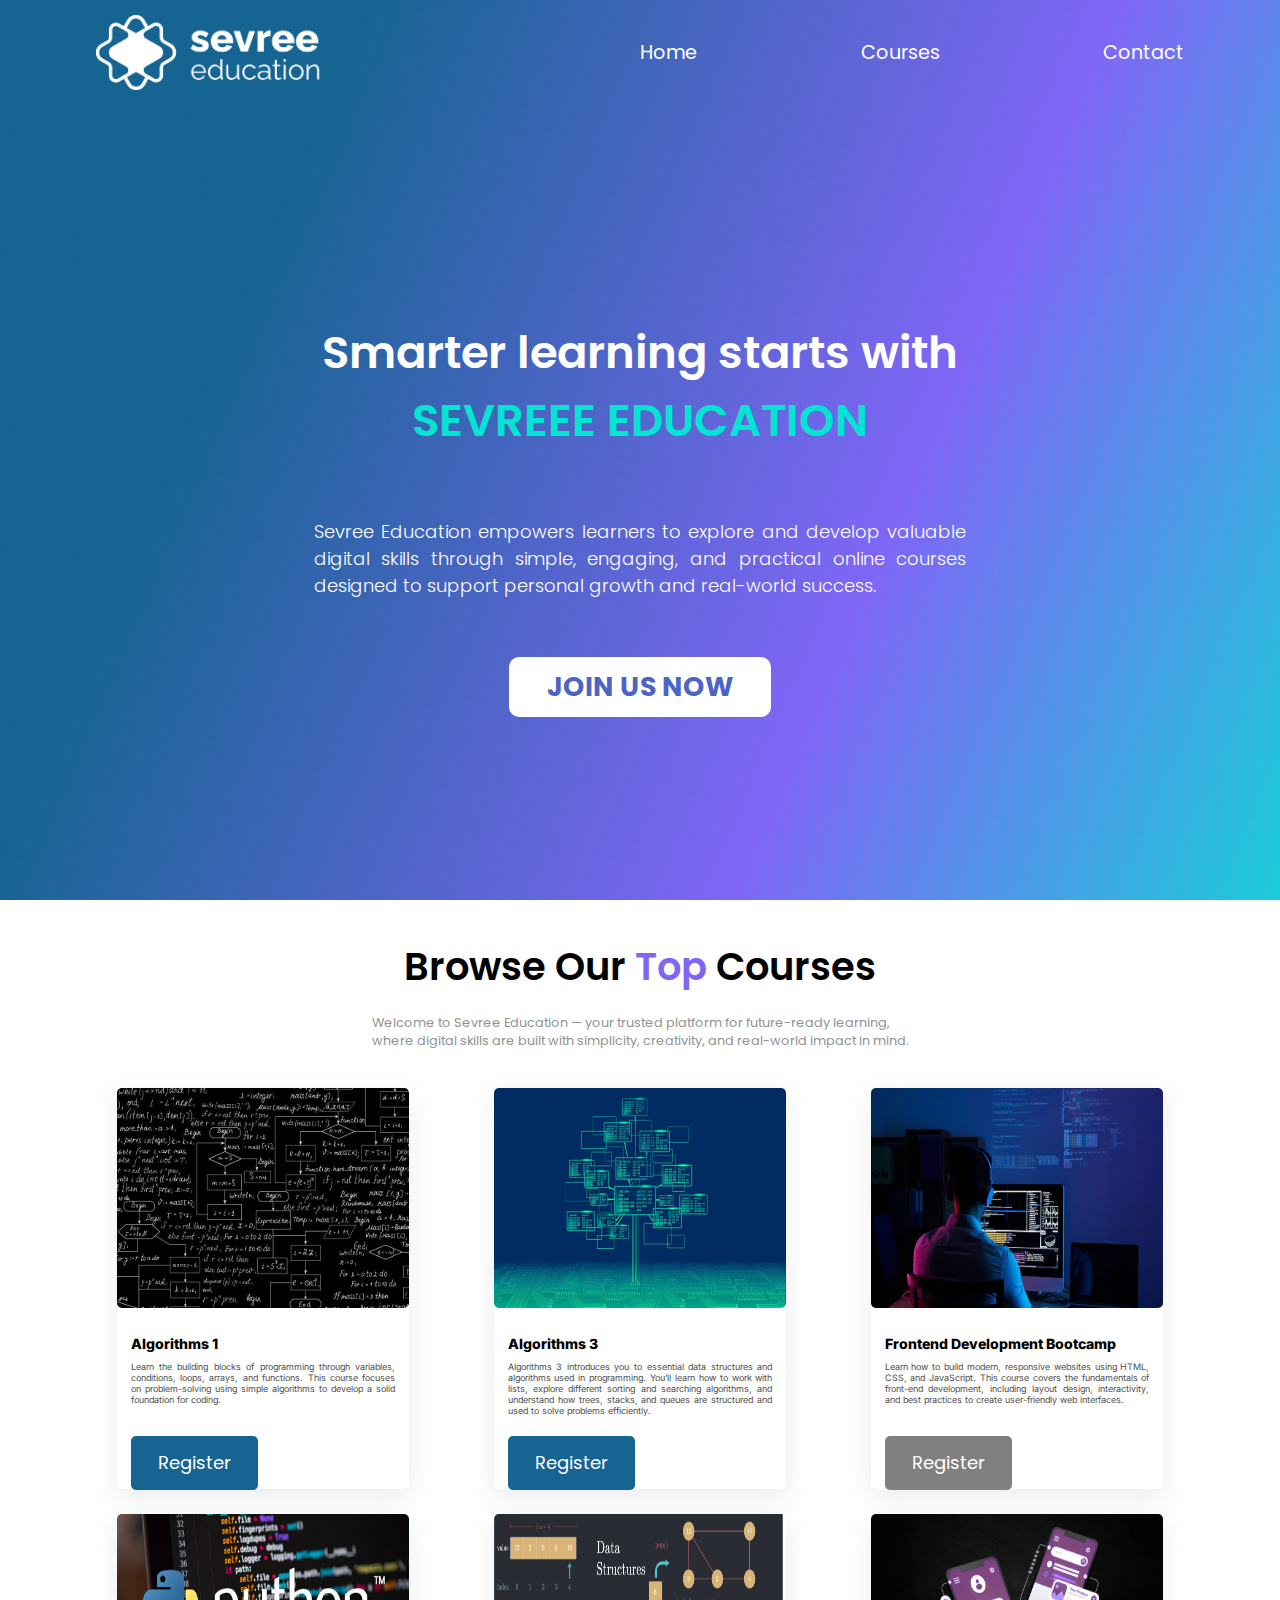
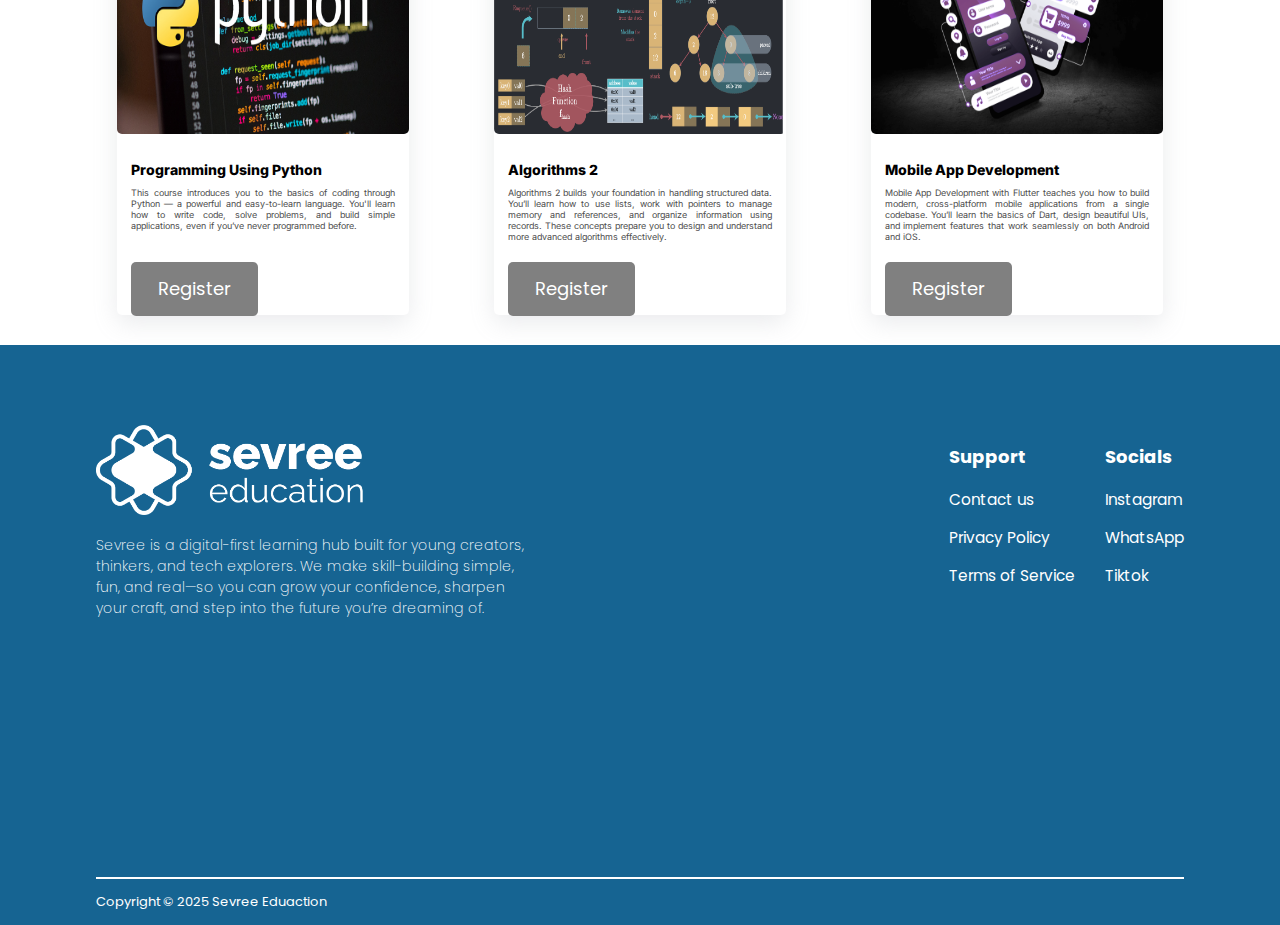
<file: index.html>
<!DOCTYPE html>
<html lang="en">
  <head>
    <link rel="preconnect" href="https://fonts.googleapis.com" />
    <link rel="preconnect" href="https://fonts.gstatic.com" crossorigin />
    <link
      href="https://fonts.googleapis.com/css2?family=Kanit:ital,wght@0,100;0,200;0,300;0,400;0,500;0,600;0,700;0,800;0,900;1,100;1,200;1,300;1,400;1,500;1,600;1,700;1,800;1,900&family=Poppins:ital,wght@0,100;0,200;0,300;0,400;0,500;0,600;0,700;0,800;0,900;1,100;1,200;1,300;1,400;1,500;1,600;1,700;1,800;1,900&display=swap"
      rel="stylesheet"
    />
    <link rel="preconnect" href="https://fonts.googleapis.com" />
    <link rel="preconnect" href="https://fonts.gstatic.com" crossorigin />
    <link
      href="https://fonts.googleapis.com/css2?family=Inter:ital,opsz,wght@0,14..32,100..900;1,14..32,100..900&family=Kanit:ital,wght@0,100;0,200;0,300;0,400;0,500;0,600;0,700;0,800;0,900;1,100;1,200;1,300;1,400;1,500;1,600;1,700;1,800;1,900&family=Poppins:ital,wght@0,100;0,200;0,300;0,400;0,500;0,600;0,700;0,800;0,900;1,100;1,200;1,300;1,400;1,500;1,600;1,700;1,800;1,900&display=swap"
      rel="stylesheet"
    />
    <meta charset="UTF-8" />
    <meta name="viewport" content="width=device-width, initial-scale=1.0" />
    <title>SEVREE EDUCATION</title>
    <link rel="stylesheet" href="styles.css" />
  </head>
  <body>
    <header>
      <div class="headerbar">
        <img src="assets/Asset 1.png" alt="" />
        <nav>
          <a href="#">Home</a>
          <a href="#coursss">Courses</a>
          <a href="https://api.whatsapp.com/send?phone=213551638161">Contact</a>
        </nav>
      </div>
      <div class="headerinfo">
        <div class="hdrinfo">
          <p class="headertitle">
            Smarter learning starts with
            <br><span style="color: #02e5d2">SEVREEE EDUCATION</span>
          </p>
          <p style="font-weight: 300;     text-align: justify;">
            Sevree Education empowers learners to explore and develop valuable
            digital skills through simple, engaging, and practical online
            courses designed to support personal growth and real-world success.
          </p>
          <button>JOIN US NOW</button>
        </div>
      </div>
    </header>
    <main id="coursss">
      <div class="courses">
        <div class="crshead">
          <p class="firsttitle">
            Browse Our <span style="color: #7f66f6">Top</span> Courses
          </p>
          <p id="parg">
            Welcome to Sevree Education — your trusted platform for future-ready
            learning, <br />
            where digital skills are built with simplicity, creativity, and
            real-world impact in mind.
          </p>
        </div>
        <div class="crscontent">
          <div class="coursesrow">
           
             <div class="course">
              <div class="courseimg">
                <img
                  src="assets/raik283.jpg"
                  alt=""
                />
              </div>
              <div class="courseinfo">
                <div class="courseinfos">
                  <p class="classp">Algorithms 1</p>
                  <p class="coursep2">
                   Learn the building blocks of programming through variables,
                  conditions, loops, arrays, and functions. This course focuses
                  on problem-solving using simple algorithms to develop a solid
                  foundation for coding.
                  </p>
                </div>
                <div class="coursebtn">
                  <a href="algo1.html"><button>Register</button></a>
                </div>
              </div>
            </div>
            <div class="course">
              <div class="courseimg">
                <img
                  src="assets/a-decisionTreesforClassification-AMachineLearningAlgorithm-1024x593-1.jpg"
                  alt=""
                />
              </div>
              <div class="courseinfo">
                <div class="courseinfos">
                  <p class="classp">Algorithms 3</p>
                  <p class="coursep2">
                   Algorithms 3 introduces you to essential data structures and
                  algorithms used in programming. You’ll learn how to work with
                  lists, explore different sorting and searching algorithms, and
                  understand how trees, stacks, and queues are structured and
                  used to solve problems efficiently.
                  </p>
                </div>
                <div class="coursebtn">
                  <a href="algo3.html"><button>Register</button></a>
                </div>
              </div>
            </div>
            <div class="course">
              <div class="courseimg">
                <img
                  src="assets/which-development-job-is-right-for-you.jpg"
                  alt=""
                />
              </div>
              <div class="courseinfo">
                <div class="courseinfos">
                  <p class="classp">Frontend Development Bootcamp</p>
                  <p class="coursep2">
                  Learn how to build modern, responsive websites using HTML,
                  CSS, and JavaScript. This course covers the fundamentals of
                  front-end development, including layout design, interactivity,
                  and best practices to create user-friendly web interfaces.
                  </p>
                </div>
                <div class="coursebtn">
                  <button class="disabled">Register</button>
                </div>
              </div>
            </div>
          </div>
          <div class="coursesrow">
           
             <div class="course">
              <div class="courseimg">
                <img
                  src="assets/jx6h36yHp.jpeg"
                  alt=""
                />
              </div>
              <div class="courseinfo">
                <div class="courseinfos">
                  <p class="classp">Programming Using Python</p>
                  <p class="coursep2">
                   This course introduces you to the basics of coding through
                  Python — a powerful and easy-to-learn language. You'll learn
                  how to write code, solve problems, and build simple
                  applications, even if you’ve never programmed before.
                  </p>
                </div>
                <div class="coursebtn">
                  <a href="python.html"><button class="disabled">Register</button></a>
                </div>
              </div>
            </div>
            <div class="course">
              <div class="courseimg">
                <img
                  src="assets/188543586-c9282564-6ab4-45d6-a305-50694f3e616d.png"
                  alt=""
                />
              </div>
              <div class="courseinfo">
                <div class="courseinfos">
                  <p class="classp">Algorithms 2</p>
                  <p class="coursep2">
                    Algorithms 2 builds your foundation in handling structured
                    data. You’ll learn how to use lists, work with pointers to
                    manage memory and references, and organize information using
                    records. These concepts prepare you to design and understand
                    more advanced algorithms effectively.
                  </p>
                </div>
                <div class="coursebtn">
                  <button class="disabled">Register</button>
                </div>
              </div>
            </div>
            <div class="course">
              <div class="courseimg">
                <img
                  src="assets/65f840d316353_mobile.app.development.1920.1080.png"
                  alt=""
                />
              </div>
              <div class="courseinfo">
                <div class="courseinfos">
                  <p class="classp">Mobile App Development</p>
                  <p class="coursep2">
                    Mobile App Development with Flutter teaches you how to build
                  modern, cross-platform mobile applications from a single
                  codebase. You’ll learn the basics of Dart, design beautiful
                  UIs, and implement features that work seamlessly on both
                  Android and iOS.
                  </p>
                </div>
                <div class="coursebtn">
                  <button class="disabled">Register</button>
                </div>
              </div>
            </div>
          </div>
        </div>
      </div>
    </main>
    <footer>
      <div class="upper">
        <div class="lefty">
          <img src="assets/Asset 1.png" alt="" />
          <p class="lowertext">
            Sevree is a digital-first learning hub built for young creators,
            thinkers, and tech explorers. We make skill-building simple, fun,
            and real—so you can grow your confidence, sharpen your craft, and
            step into the future you’re dreaming of.
          </p>
        </div>
        <div class="righty">
          <div class="line">
            <p id="linettl">Support</p>
            <p>Contact us</p>
            <p>Privacy Policy</p>
            <p>Terms of Service</p>
          </div>
          <div class="line">
            <p id="linettl">Socials</p>
            <a href="https://www.instagram.com/sevree.education/" target="_blank"><p>Instagram</p></a>
            <a href="https://api.whatsapp.com/send?phone=213551638161" target="_blank"><p>WhatsApp</p></a>
            <a href="https://www.tiktok.com/@sevreeducation" target="_blank"><p>Tiktok</p></a>
          </div>
        </div>
      </div>
      <div class="lower">
        <p>Copyright © 2025 Sevree Eduaction</p>
      </div>
    </footer>
  </body>
</html>
</file>
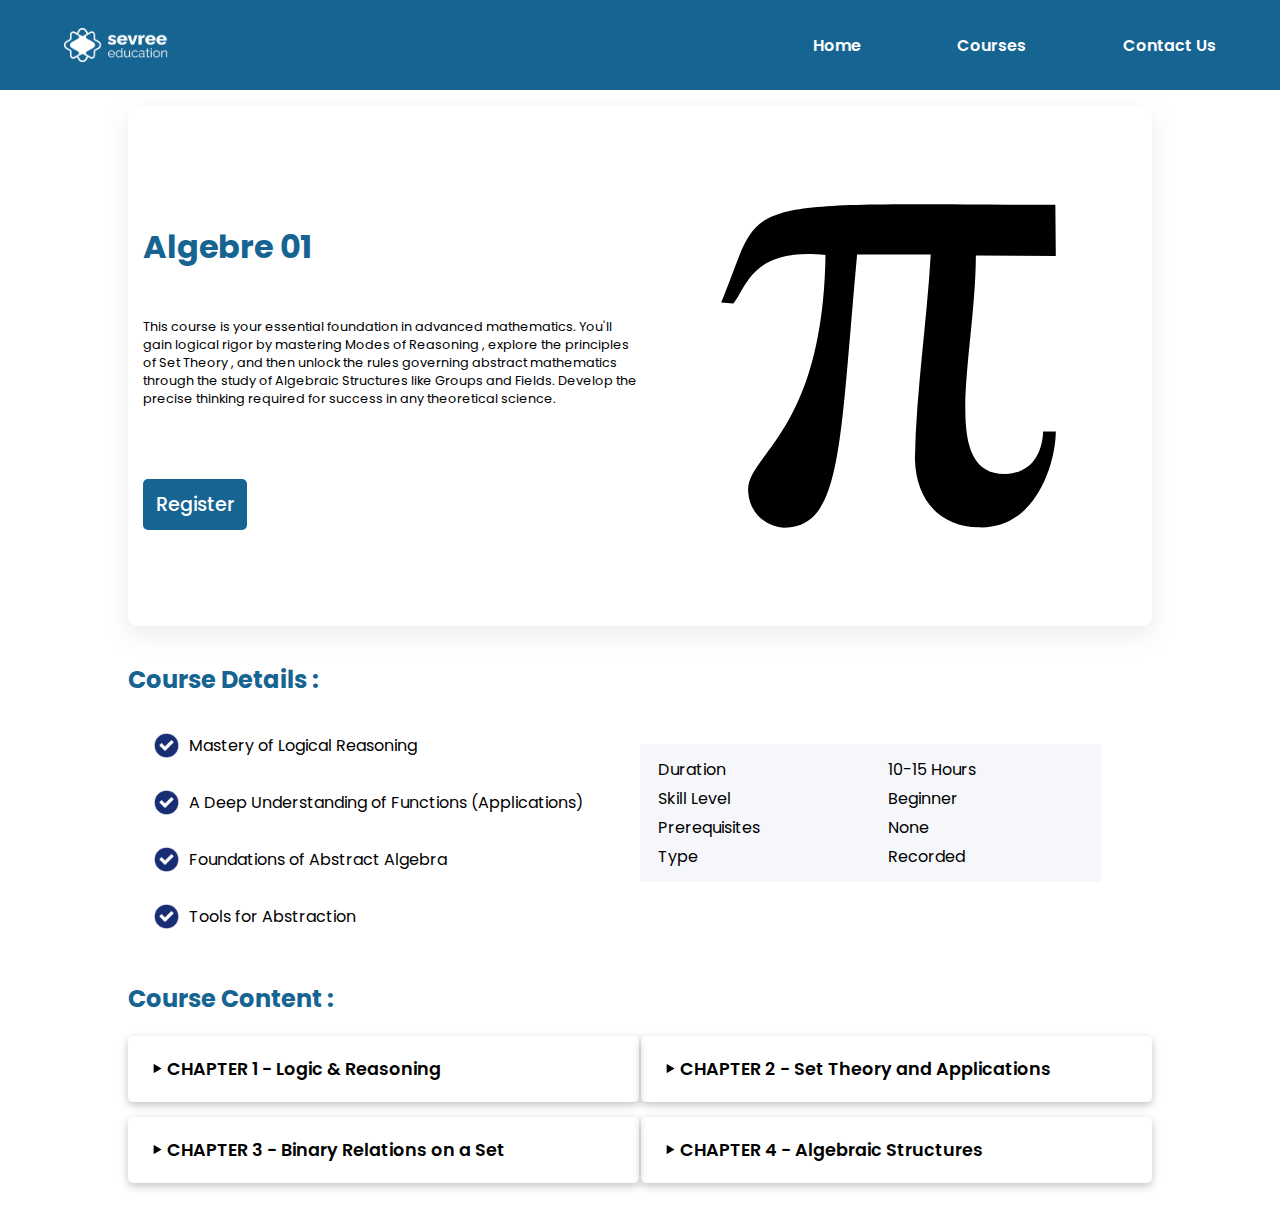
<file: algebre1.html>
<!DOCTYPE html>
<html lang="en">
  <head>
    <link rel="preconnect" href="https://fonts.googleapis.com" />
    <link rel="preconnect" href="https://fonts.gstatic.com" crossorigin />
    <link
      href="https://fonts.googleapis.com/css2?family=Kanit:ital,wght@0,100;0,200;0,300;0,400;0,500;0,600;0,700;0,800;0,900;1,100;1,200;1,300;1,400;1,500;1,600;1,700;1,800;1,900&family=Poppins:ital,wght@0,100;0,200;0,300;0,400;0,500;0,600;0,700;0,800;0,900;1,100;1,200;1,300;1,400;1,500;1,600;1,700;1,800;1,900&display=swap"
      rel="stylesheet"
    />
    <link rel="preconnect" href="https://fonts.googleapis.com" />
    <link rel="preconnect" href="https://fonts.gstatic.com" crossorigin />
    <link
      href="https://fonts.googleapis.com/css2?family=Inter:ital,opsz,wght@0,14..32,100..900;1,14..32,100..900&family=Kanit:ital,wght@0,100;0,200;0,300;0,400;0,500;0,600;0,700;0,800;0,900;1,100;1,200;1,300;1,400;1,500;1,600;1,700;1,800;1,900&family=Poppins:ital,wght@0,100;0,200;0,300;0,400;0,500;0,600;0,700;0,800;0,900;1,100;1,200;1,300;1,400;1,500;1,600;1,700;1,800;1,900&display=swap"
      rel="stylesheet"
    />
    <meta charset="UTF-8" />
    <meta name="viewport" content="width=device-width, initial-scale=1.0" />
    <title>Algebre 1</title>
    <link rel="stylesheet" href="styles2.css" />
  </head>
  <body>
    <header>
      <div class="content">
        <img src="assets/Asset 1.png" alt="" />
        <nav>
          <a href="index.html">Home</a>
          <a href="">Courses</a>
          <a href="">Contact Us</a>
        </nav>
      </div>
    </header>
    <main>
      <div class="courseinfo">
        <div class="desc">
          <h1>Algebre 01</h1>
          <p>
            This course is your essential foundation in advanced mathematics. You'll gain logical rigor by mastering Modes of Reasoning , explore the principles of Set Theory , and then unlock the rules governing abstract mathematics through the study of Algebraic Structures like Groups and Fields. Develop the precise thinking required for success in any theoretical science.
            </p>
          <a
            href="https://api.whatsapp.com/send?phone=213551638161"
            target="_blank"
            ><button>Register</button></a
          >
        </div>
        <div class="imgdes">
          <img src="assets/Pi-symbol.svg" alt="" />
        </div>
      </div>
      <div class="details">
        <div class="info">
          <h2>Course Details :</h2>
          <div class="detls">
            <div class="dtl">
              <img src="assets/check.png" alt="" />
              <p>Mastery of Logical Reasoning</p>
            </div>
            <div class="dtl">
              <img src="assets/check.png" alt="" />
              <p>A Deep Understanding of Functions (Applications)</p>
            </div>
            <div class="dtl">
              <img src="assets/check.png" alt="" />
              <p>Foundations of Abstract Algebra</p>
            </div>
            <div class="dtl">
              <img src="assets/check.png" alt="" />
              <p>Tools for Abstraction</p>
            </div>
          </div>
        </div>
        <div class="box">
          <table>
            <tr>
              <td>Duration</td>
              <td>10-15 Hours</td>
            </tr>
            <tr>
              <td>Skill Level</td>
              <td>Beginner</td>
            </tr>
            <tr>
              <td>Prerequisites</td>
              <td>None</td>
            </tr>
            <tr>
              <td>Type</td>
              <td>Recorded</td>
            </tr>
          </table>
        </div>
      </div>
      <div class="coursecontent">
        <h2>Course Content :</h2>
        <div class="tablecntn">
          <div class="row">
            <div class="element">
              <div class="contentinfo">
                <img class="imgshow" src="assets/right-arrow (1).png" alt="" />
                <img class="hiddenimg" src="assets/down-arrow1png.png" alt="" />
                <p>CHAPTER 1 - Logic & Reasoning</p>
              </div>
              <p class="hiddentxt maths">
                1-Logical Notion <br>
                2-The Logical Operators <br>
                3-Quantifiers <br>
                4-Modes of Reasoning
              </p>
            </div>
            <div class="element">
              <div class="contentinfo">
                <img class="imgshow" src="assets/right-arrow (1).png" alt="" />
                <img class="hiddenimg" src="assets/down-arrow1png.png" alt="" />
                <p>CHAPTER 2 - Set Theory and Applications
</p>
              </div>
              <p class="hiddentxt">
                1-Fundamental Properties and Operations <br>
                2-Cartesian Product <br>
                3-Cardinal of a Finite Set <br>
                4-Applications 
              </p>
            </div>
          </div>
          <div class="row">
            <div class="element">
              <div class="contentinfo">
                <img class="imgshow" src="assets/right-arrow (1).png" alt="" />
                <img class="hiddenimg" src="assets/down-arrow1png.png" alt="" />
                <p>CHAPTER 3 -  Binary Relations on a Set</p>
              </div>

              <p class="hiddentxt">
                1-Generalities <br>
                2-Properties of Binary Relations in a Set <br>
                3-Equivalence Relations <br>
                4-Order Relations
              </p>
            </div>
            <div class="element">
              <div class="contentinfo">
                <img class="imgshow" src="assets/right-arrow (1).png" alt="" />
                <img class="hiddenimg" src="assets/down-arrow1png.png" alt="" />
                <p>CHAPTER 4 - Algebraic Structures</p>
              </div>

              <p class="hiddentxt">
                1-The Law of Composition <br>
                2-Group Structure <br>
                3-Ring Structures <br>
                4-Field Structure
              </p>
            </div>
          </div>
        </div>
      </div>
      <div class="coursecontent">
        <div class="hidden"><button class="readall">Read All</button></div>
      </div>
    </main>
    <script src="scripts.js"></script>
  </body>
</html>
</file>
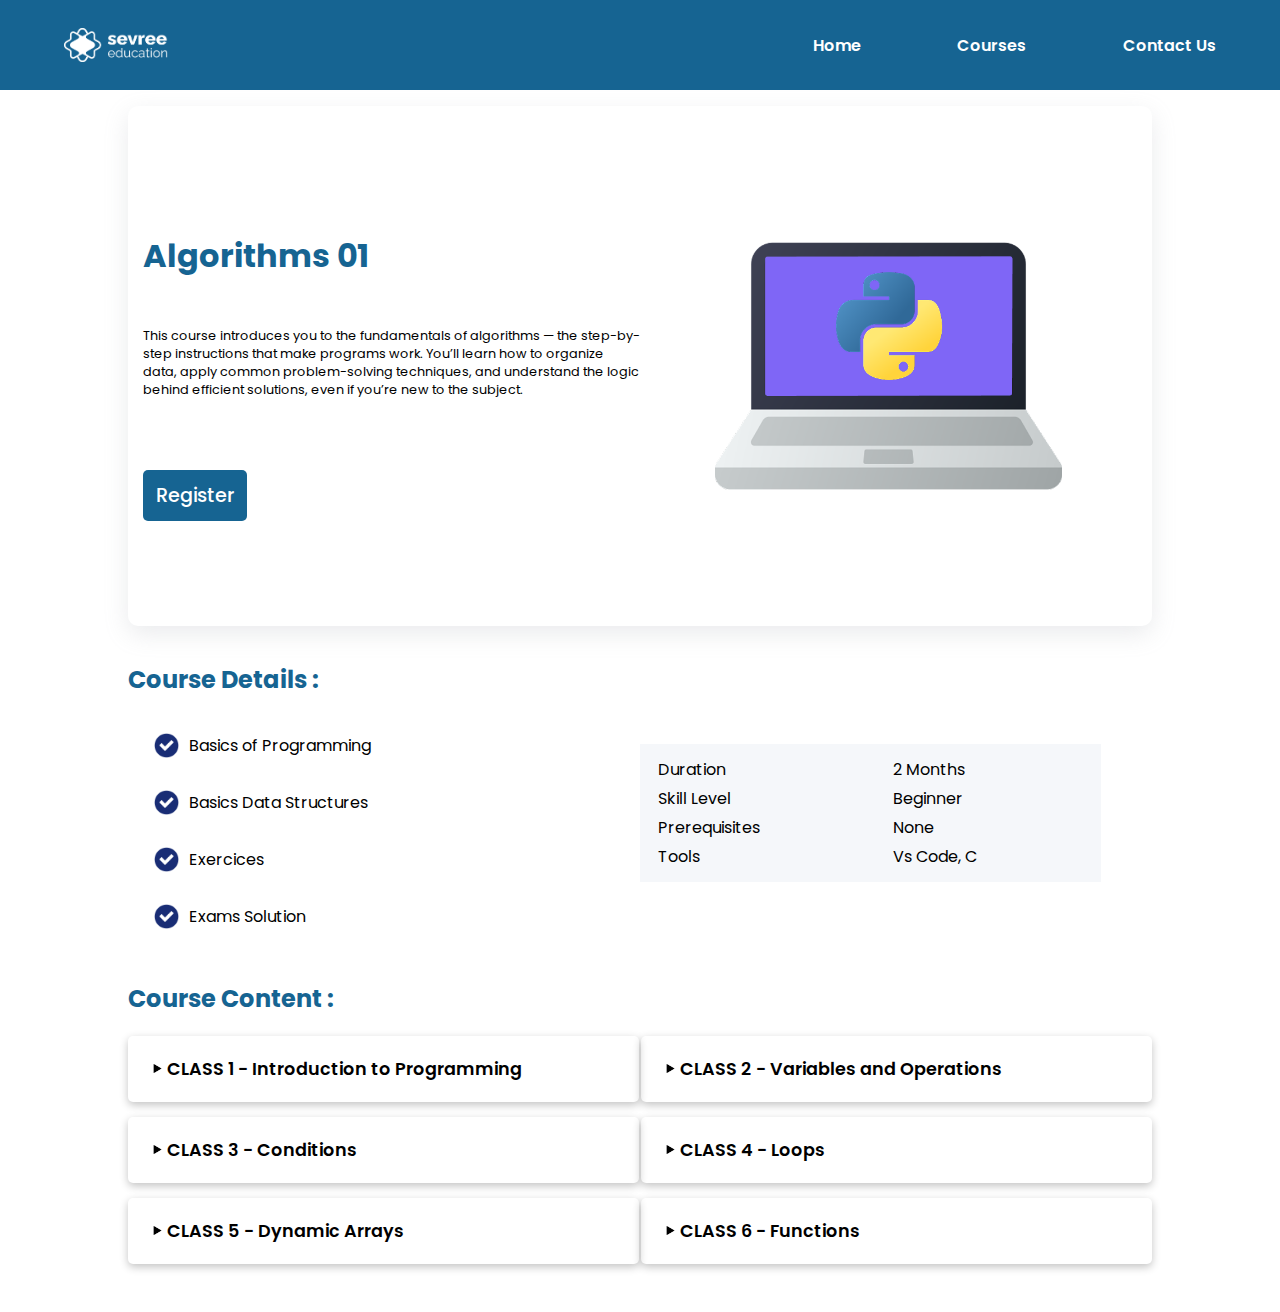
<file: algo1.html>
<!DOCTYPE html>
<html lang="en">
  <head>
    <link rel="preconnect" href="https://fonts.googleapis.com" />
    <link rel="preconnect" href="https://fonts.gstatic.com" crossorigin />
    <link
      href="https://fonts.googleapis.com/css2?family=Kanit:ital,wght@0,100;0,200;0,300;0,400;0,500;0,600;0,700;0,800;0,900;1,100;1,200;1,300;1,400;1,500;1,600;1,700;1,800;1,900&family=Poppins:ital,wght@0,100;0,200;0,300;0,400;0,500;0,600;0,700;0,800;0,900;1,100;1,200;1,300;1,400;1,500;1,600;1,700;1,800;1,900&display=swap"
      rel="stylesheet"
    />
    <link rel="preconnect" href="https://fonts.googleapis.com" />
    <link rel="preconnect" href="https://fonts.gstatic.com" crossorigin />
    <link
      href="https://fonts.googleapis.com/css2?family=Inter:ital,opsz,wght@0,14..32,100..900;1,14..32,100..900&family=Kanit:ital,wght@0,100;0,200;0,300;0,400;0,500;0,600;0,700;0,800;0,900;1,100;1,200;1,300;1,400;1,500;1,600;1,700;1,800;1,900&family=Poppins:ital,wght@0,100;0,200;0,300;0,400;0,500;0,600;0,700;0,800;0,900;1,100;1,200;1,300;1,400;1,500;1,600;1,700;1,800;1,900&display=swap"
      rel="stylesheet"
    />
    <meta charset="UTF-8" />
    <meta name="viewport" content="width=device-width, initial-scale=1.0" />
    <title>Algo 1</title>
    <link rel="stylesheet" href="styles2.css" />
  </head>
  <body>
    <header>
      <div class="content">
        <img src="assets/Asset 1.png" alt="" />
        <nav>
          <a href="index.html">Home</a>
          <a href="">Courses</a>
          <a href="">Contact Us</a>
        </nav>
      </div>
    </header>
    <main>
      <div class="courseinfo">
        <div class="desc">
          <h1>Algorithms 01</h1>
          <p>
            This course introduces you to the fundamentals of algorithms — the
            step-by-step instructions that make programs work. You’ll learn how
            to organize data, apply common problem-solving techniques, and
            understand the logic behind efficient solutions, even if you’re new
            to the subject.
          </p>
          <a
            href="https://api.whatsapp.com/send?phone=213551638161"
            target="_blank"
            ><button>Register</button></a
          >
        </div>
        <div class="imgdes">
          <img src="assets/python.png" alt="" />
        </div>
      </div>
      <div class="details">
        <div class="info">
          <h2>Course Details :</h2>
          <div class="detls">
            <div class="dtl">
              <img src="assets/check.png" alt="" />
              <p>Basics of Programming</p>
            </div>
            <div class="dtl">
              <img src="assets/check.png" alt="" />
              <p>Basics Data Structures</p>
            </div>
            <div class="dtl">
              <img src="assets/check.png" alt="" />
              <p>Exercices</p>
            </div>
            <div class="dtl">
              <img src="assets/check.png" alt="" />
              <p>Exams Solution</p>
            </div>
          </div>
        </div>
        <div class="box">
          <table>
            <tr>
              <td>Duration</td>
              <td>2 Months</td>
            </tr>
            <tr>
              <td>Skill Level</td>
              <td>Beginner</td>
            </tr>
            <tr>
              <td>Prerequisites</td>
              <td>None</td>
            </tr>
            <tr>
              <td>Tools</td>
              <td>Vs Code, C</td>
            </tr>
          </table>
        </div>
      </div>
      <div class="coursecontent">
        <h2>Course Content :</h2>
        <div class="tablecntn">
          <div class="row">
            <div class="element">
              <div class="contentinfo">
                <img class="imgshow" src="assets/right-arrow (1).png" alt="" />
                <img class="hiddenimg" src="assets/down-arrow1png.png" alt="" />
                <p>CLASS 1 - Introduction to Programming</p>
              </div>
              <p class="hiddentxt">
                An easy start to coding, covering what programming is, how it
                works, and the basic concepts you'll need before writing your
                first lines of code.
              </p>
            </div>
            <div class="element">
              <div class="contentinfo">
                <img class="imgshow" src="assets/right-arrow (1).png" alt="" />
                <img class="hiddenimg" src="assets/down-arrow1png.png" alt="" />
                <p>CLASS 2 - Variables and Operations</p>
              </div>
              <p class="hiddentxt">
                Learn how to store information in variables and perform basic
                operations to process and manipulate data.
              </p>
            </div>
          </div>
          <div class="row">
            <div class="element">
              <div class="contentinfo">
                <img class="imgshow" src="assets/right-arrow (1).png" alt="" />
                <img class="hiddenimg" src="assets/down-arrow1png.png" alt="" />
                <p>CLASS 3 - Conditions</p>
              </div>

              <p class="hiddentxt">
                Understand how to make decisions in your programs using
                conditional statements to control the flow of execution.
              </p>
            </div>
            <div class="element">
              <div class="contentinfo">
                <img class="imgshow" src="assets/right-arrow (1).png" alt="" />
                <img class="hiddenimg" src="assets/down-arrow1png.png" alt="" />
                <p>CLASS 4 - Loops</p>
              </div>

              <p class="hiddentxt">
                Discover how to repeat actions in your code efficiently using
                loops to automate tasks and handle repetitive processes.
              </p>
            </div>
          </div>
          <div class="row">
            <div class="element">
              <div class="contentinfo">
                <img class="imgshow" src="assets/right-arrow (1).png" alt="" />
                <img class="hiddenimg" src="assets/down-arrow1png.png" alt="" />
                <p>CLASS 5 - Dynamic Arrays</p>
              </div>

              <p class="hiddentxt">
                Learn how to work with dynamic arrays, flexible data structures
                that can grow or shrink as needed, making your programs more
                efficient and adaptable.
              </p>
            </div>
            <div class="element">
              <div class="contentinfo">
                <img class="imgshow" src="assets/right-arrow (1).png" alt="" />
                <img class="hiddenimg" src="assets/down-arrow1png.png" alt="" />
                <p>CLASS 6 - Functions</p>
              </div>

              <p class="hiddentxt">
                Learn how to organize your code into reusable blocks called
                functions, making your programs cleaner and easier to manage.
              </p>
            </div>
          </div>
        </div>
      </div>
      <div class="coursecontent">
        <div class="hidden"><button class="readall">Read All</button></div>
      </div>
    </main>
    <script src="scripts.js"></script>
  </body>
</html>
</file>
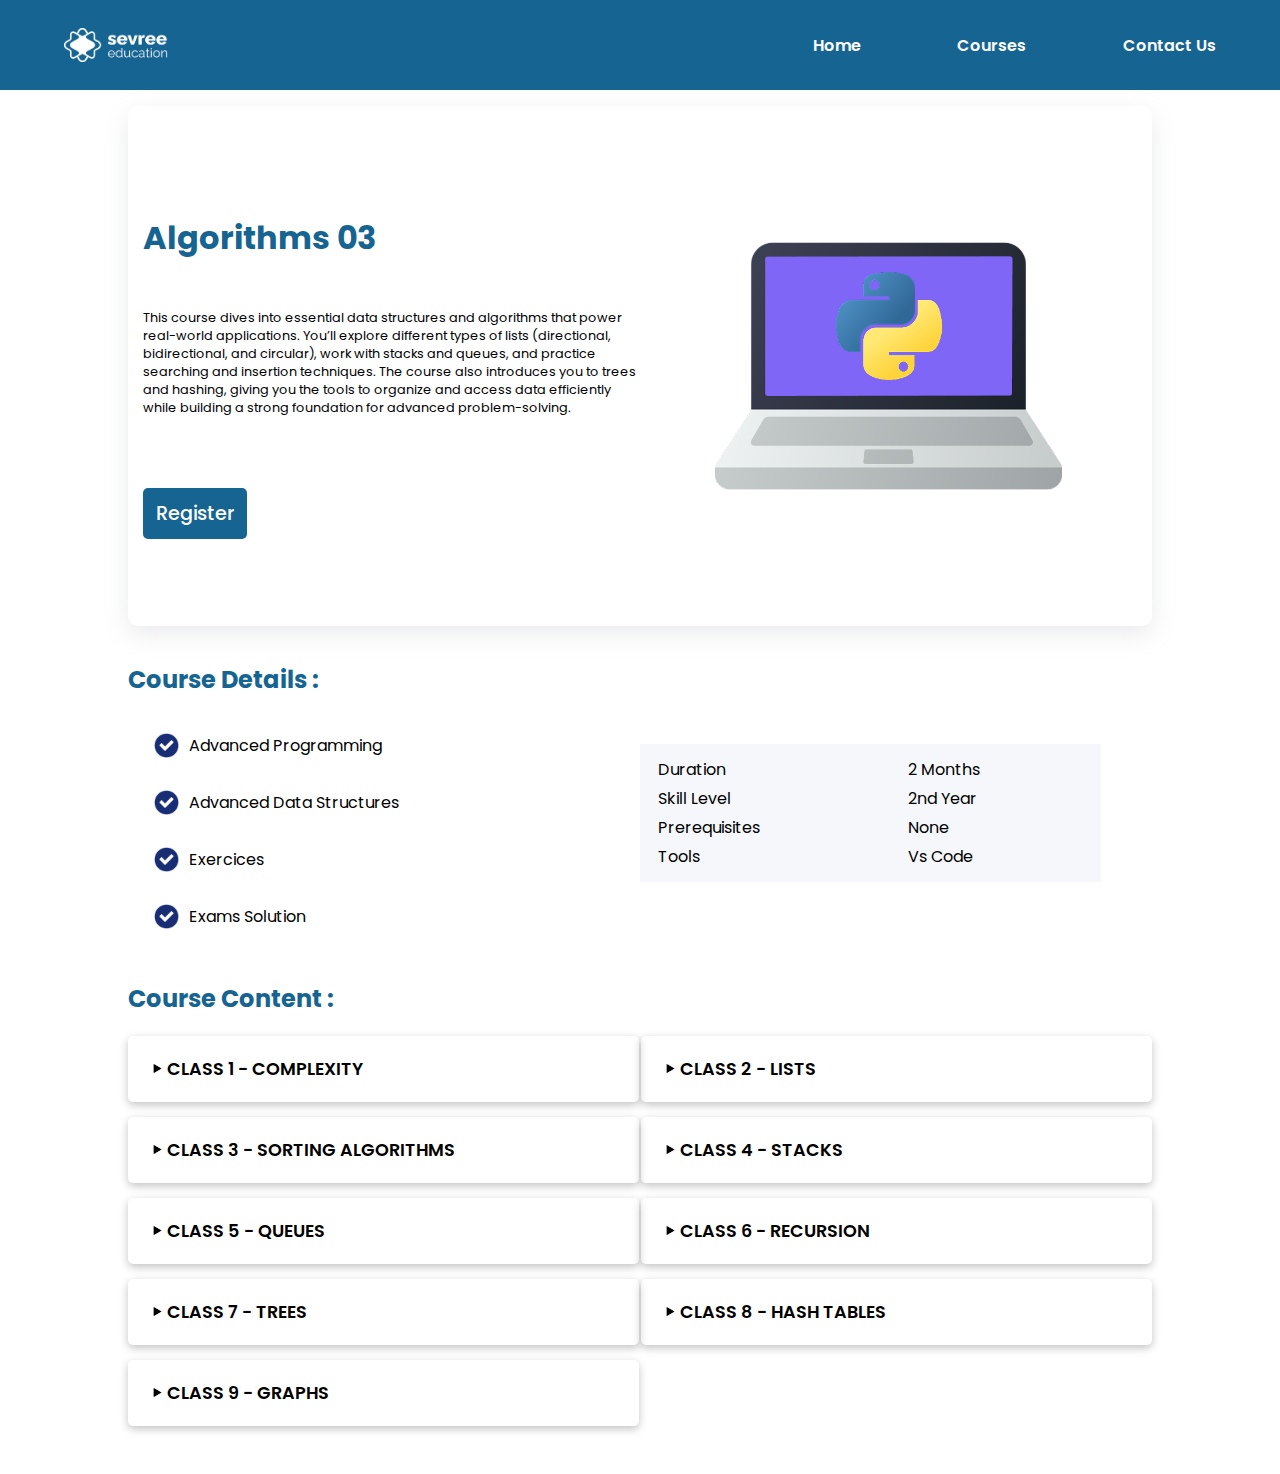
<file: algo3.html>
<!DOCTYPE html>
<html lang="en">
  <head>
    <link rel="preconnect" href="https://fonts.googleapis.com" />
    <link rel="preconnect" href="https://fonts.gstatic.com" crossorigin />
    <link
      href="https://fonts.googleapis.com/css2?family=Kanit:ital,wght@0,100;0,200;0,300;0,400;0,500;0,600;0,700;0,800;0,900;1,100;1,200;1,300;1,400;1,500;1,600;1,700;1,800;1,900&family=Poppins:ital,wght@0,100;0,200;0,300;0,400;0,500;0,600;0,700;0,800;0,900;1,100;1,200;1,300;1,400;1,500;1,600;1,700;1,800;1,900&display=swap"
      rel="stylesheet"
    />
    <link rel="preconnect" href="https://fonts.googleapis.com" />
    <link rel="preconnect" href="https://fonts.gstatic.com" crossorigin />
    <link
      href="https://fonts.googleapis.com/css2?family=Inter:ital,opsz,wght@0,14..32,100..900;1,14..32,100..900&family=Kanit:ital,wght@0,100;0,200;0,300;0,400;0,500;0,600;0,700;0,800;0,900;1,100;1,200;1,300;1,400;1,500;1,600;1,700;1,800;1,900&family=Poppins:ital,wght@0,100;0,200;0,300;0,400;0,500;0,600;0,700;0,800;0,900;1,100;1,200;1,300;1,400;1,500;1,600;1,700;1,800;1,900&display=swap"
      rel="stylesheet"
    />
    <meta charset="UTF-8" />
    <meta name="viewport" content="width=device-width, initial-scale=1.0" />
    <title>Algo 3</title>
    <link rel="stylesheet" href="styles2.css" />
  </head>
  <body>
    <header>
      <div class="content">
        <img src="assets/Asset 1.png" alt="" />
        <nav>
          <a href="index.html">Home</a>
          <a href="">Courses</a>
          <a href="">Contact Us</a>
        </nav>
      </div>
    </header>
    <main>
      <div class="courseinfo">
        <div class="desc">
          <h1>Algorithms 03</h1>
          <p>
            This course dives into essential data structures and algorithms that power real-world applications. You’ll explore different types of lists (directional, bidirectional, and circular), work with stacks and queues, and practice searching and insertion techniques. The course also introduces you to trees and hashing, giving you the tools to organize and access data efficiently while building a strong foundation for advanced problem-solving.
          </p>
          <a
            href="https://api.whatsapp.com/send?phone=213551638161"
            target="_blank"
            ><button>Register</button></a
          >
        </div>
        <div class="imgdes">
          <img src="assets/python.png" alt="" />
        </div>
      </div>
      <div class="details">
        <div class="info">
          <h2>Course Details :</h2>
          <div class="detls">
            <div class="dtl">
              <img src="assets/check.png" alt="" />
              <p>Advanced Programming</p>
            </div>
            <div class="dtl">
              <img src="assets/check.png" alt="" />
              <p>Advanced Data Structures</p>
            </div>
            <div class="dtl">
              <img src="assets/check.png" alt="" />
              <p>Exercices</p>
            </div>
            <div class="dtl">
              <img src="assets/check.png" alt="" />
              <p>Exams Solution</p>
            </div>
          </div>
        </div>
        <div class="box">
          <table>
            <tr>
              <td>Duration</td>
              <td>2 Months</td>
            </tr>
            <tr>
              <td>Skill Level</td>
              <td>2nd Year</td>
            </tr>
            <tr>
              <td>Prerequisites</td>
              <td>None</td>
            </tr>
            <tr>
              <td>Tools</td>
              <td>Vs Code</td>
            </tr>
          </table>
        </div>
      </div>
      <div class="coursecontent">
        <h2>Course Content :</h2>
        <div class="tablecntn">
          <div class="row">
            <div class="element">
              <div class="contentinfo">
                <img class="imgshow" src="assets/right-arrow (1).png" alt="" />
                <img class="hiddenimg" src="assets/down-arrow1png.png" alt="" />
                <p>CLASS 1 - COMPLEXITY</p>
              </div>
              <p class="hiddentxt">
                Learn how to measure algorithm complexity — a way to evaluate how fast and efficient an algorithm is. You’ll explore time and space complexity, Big O notation, and how these concepts guide the choice of the best solution for a problem.
              </p>
            </div>
            <div class="element">
              <div class="contentinfo">
                <img class="imgshow" src="assets/right-arrow (1).png" alt="" />
                <img class="hiddenimg" src="assets/down-arrow1png.png" alt="" />
                <p>CLASS 2 - LISTS</p>
              </div>
              <p class="hiddentxt">
                Learn how to work with lists — fundamental data structures that store collections of elements. You’ll explore different types of lists, including directional, bidirectional, and circular, and see how they’re used to organize and access data efficiently.
              </p>
            </div>
          </div>
          <div class="row">
            <div class="element">
              <div class="contentinfo">
                <img class="imgshow" src="assets/right-arrow (1).png" alt="" />
                <img class="hiddenimg" src="assets/down-arrow1png.png" alt="" />
                <p>CLASS 3 - SORTING ALGORITHMS</p>
              </div>

              <p class="hiddentxt">
                Learn how sorting algorithms work — techniques that arrange data into order for faster searching and cleaner organization. You’ll explore common methods like insertion sort, selection sort, and more, understanding when and why to use each one.
              </p>
            </div>
            <div class="element">
              <div class="contentinfo">
                <img class="imgshow" src="assets/right-arrow (1).png" alt="" />
                <img class="hiddenimg" src="assets/down-arrow1png.png" alt="" />
                <p>CLASS 4 - STACKS</p>
              </div>

              <p class="hiddentxt">
                Learn how to use stacks — data structures that follow the “last in, first out” principle. You’ll discover how stacks are applied in undo features, expression evaluation, and managing program execution.
              </p>
            </div>
          </div>
          <div class="row">
            <div class="element">
              <div class="contentinfo">
                <img class="imgshow" src="assets/right-arrow (1).png" alt="" />
                <img class="hiddenimg" src="assets/down-arrow1png.png" alt="" />
                <p>CLASS 5 - QUEUES</p>
              </div>

              <p class="hiddentxt">
                Learn how to work with queues — data structures that process elements in the order they arrive, just like a line in real life. You’ll explore how queues are used in scheduling, simulations, and managing tasks efficiently.
              </p>
            </div>
            <div class="element">
              <div class="contentinfo">
                <img class="imgshow" src="assets/right-arrow (1).png" alt="" />
                <img class="hiddenimg" src="assets/down-arrow1png.png" alt="" />
                <p>CLASS 6 - RECURSION</p>
              </div>

              <p class="hiddentxt">
                Learn how to solve problems with recursion — a technique where functions call themselves to break tasks into smaller, simpler steps. You’ll see how recursion makes it easier to tackle challenges like traversing trees, working with lists, and solving mathematical problems.
              </p>
            </div>
          </div>
           <div class="row">
                <div class="element">
              <div class="contentinfo">
                <img class="imgshow" src="assets/right-arrow (1).png" alt="" />
                <img class="hiddenimg" src="assets/down-arrow1png.png" alt="" />
                <p>CLASS 7 - TREES</p>
              </div>

              <p class="hiddentxt">
                Learn how to work with trees — hierarchical data structures that organize information in parent–child relationships. You’ll explore how trees make searching, sorting, and managing data faster and more efficient, and see how they’re used in everything from file systems to databases.
              </p>
            </div>
            <div class="element">
              <div class="contentinfo">
                <img class="imgshow" src="assets/right-arrow (1).png" alt="" />
                <img class="hiddenimg" src="assets/down-arrow1png.png" alt="" />
                <p>CLASS 8 - HASH TABLES</p>
              </div>

              <p class="hiddentxt">
                Learn how to use hash tables — powerful data structures that let you store and retrieve information almost instantly. You’ll discover how hashing works, why it’s so efficient, and how it’s applied in real-world problems like databases and dictionaries.
              </p>
            </div>
            </div>
            <div class="row">
               <div class="element">
              <div class="contentinfo">
                <img class="imgshow" src="assets/right-arrow (1).png" alt="" />
                <img class="hiddenimg" src="assets/down-arrow1png.png" alt="" />
                <p>CLASS 9 - GRAPHS</p>
              </div>
              <p class="hiddentxt">
                Learn how to represent and work with graphs — structures made of nodes and connections that model relationships in data. You’ll explore how algorithms use graphs to solve problems like finding paths, detecting cycles, and understanding networks.e.
              </p>
            </div>
            </div>
        </div>
      </div>
      <div class="coursecontent">
        <div class="hidden"><button class="readall">Read All</button></div>
      </div>
    </main>
    <script src="scripts.js"></script>
  </body>
</html>
</file>
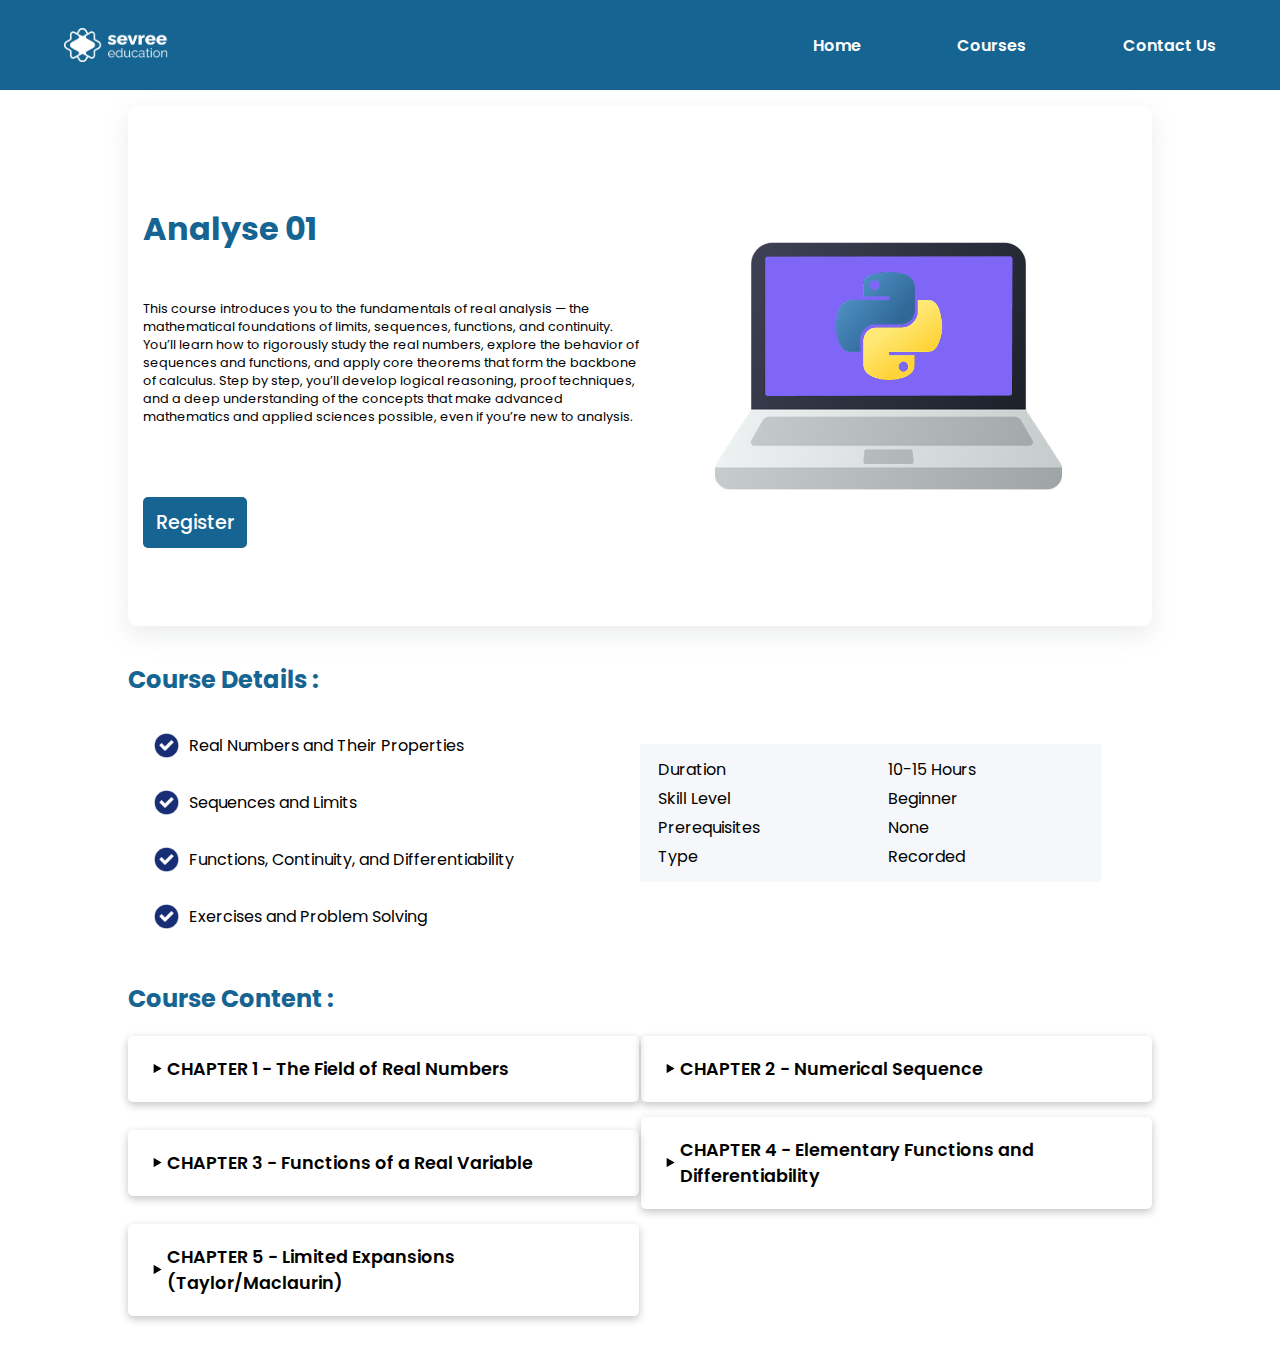
<file: analyse1.html>
<!DOCTYPE html>
<html lang="en">
  <head>
    <link rel="preconnect" href="https://fonts.googleapis.com" />
    <link rel="preconnect" href="https://fonts.gstatic.com" crossorigin />
    <link
      href="https://fonts.googleapis.com/css2?family=Kanit:ital,wght@0,100;0,200;0,300;0,400;0,500;0,600;0,700;0,800;0,900;1,100;1,200;1,300;1,400;1,500;1,600;1,700;1,800;1,900&family=Poppins:ital,wght@0,100;0,200;0,300;0,400;0,500;0,600;0,700;0,800;0,900;1,100;1,200;1,300;1,400;1,500;1,600;1,700;1,800;1,900&display=swap"
      rel="stylesheet"
    />
    <link rel="preconnect" href="https://fonts.googleapis.com" />
    <link rel="preconnect" href="https://fonts.gstatic.com" crossorigin />
    <link
      href="https://fonts.googleapis.com/css2?family=Inter:ital,opsz,wght@0,14..32,100..900;1,14..32,100..900&family=Kanit:ital,wght@0,100;0,200;0,300;0,400;0,500;0,600;0,700;0,800;0,900;1,100;1,200;1,300;1,400;1,500;1,600;1,700;1,800;1,900&family=Poppins:ital,wght@0,100;0,200;0,300;0,400;0,500;0,600;0,700;0,800;0,900;1,100;1,200;1,300;1,400;1,500;1,600;1,700;1,800;1,900&display=swap"
      rel="stylesheet"
    />
    <meta charset="UTF-8" />
    <meta name="viewport" content="width=device-width, initial-scale=1.0" />
    <title>Analyse 1</title>
    <link rel="stylesheet" href="styles2.css" />
  </head>
  <body>
    <header>
      <div class="content">
        <img src="assets/Asset 1.png" alt="" />
        <nav>
          <a href="">Home</a>
          <a href="">Courses</a>
          <a href="">Contact Us</a>
        </nav>
      </div>
    </header>
    <main>
      <div class="courseinfo">
        <div class="desc">
          <h1>Analyse 01</h1>
          <p>
            This course introduces you to the fundamentals of real analysis — the mathematical foundations of limits, sequences, functions, and continuity. You’ll learn how to rigorously study the real numbers, explore the behavior of sequences and functions, and apply core theorems that form the backbone of calculus. Step by step, you’ll develop logical reasoning, proof techniques, and a deep understanding of the concepts that make advanced mathematics and applied sciences possible, even if you’re new to analysis.
          </p>
          <a
            href="https://api.whatsapp.com/send?phone=213551638161"
            target="_blank"
            ><button>Register</button></a
          >
        </div>
        <div class="imgdes">
          <img src="assets/python.png" alt="" />
        </div>
      </div>
      <div class="details">
        <div class="info">
          <h2>Course Details :</h2>
          <div class="detls">
            <div class="dtl">
              <img src="assets/check.png" alt="" />
              <p>Real Numbers and Their Properties</p>
            </div>
            <div class="dtl">
              <img src="assets/check.png" alt="" />
              <p>Sequences and Limits</p>
            </div>
            <div class="dtl">
              <img src="assets/check.png" alt="" />
              <p>Functions, Continuity, and Differentiability</p>
            </div>
            <div class="dtl">
              <img src="assets/check.png" alt="" />
              <p>Exercises and Problem Solving</p>
            </div>
          </div>
        </div>
        <div class="box">
          <table>
            <tr>
              <td>Duration</td>
              <td>10-15 Hours</td>
            </tr>
            <tr>
              <td>Skill Level</td>
              <td>Beginner</td>
            </tr>
            <tr>
              <td>Prerequisites</td>
              <td>None</td>
            </tr>
            <tr>
              <td>Type</td>
              <td>Recorded</td>
            </tr>
          </table>
        </div>
      </div>
      <div class="coursecontent">
        <h2>Course Content :</h2>
        <div class="tablecntn">
          <div class="row">
            <div class="element">
              <div class="contentinfo">
                <img class="imgshow" src="assets/right-arrow (1).png" alt="" />
                <img class="hiddenimg" src="assets/down-arrow1png.png" alt="" />
                <p>CHAPTER 1 - The Field of Real Numbers</p>
              </div>
              <p class="hiddentxt maths">
                1-The Integer Part Function <br>
                2-Absolute Value <br>
                3-Bounded Sets and Extremal Values <br>
                4-Properties of Bounded Sets 
              </p>
            </div>
            <div class="element">
              <div class="contentinfo">
                <img class="imgshow" src="assets/right-arrow (1).png" alt="" />
                <img class="hiddenimg" src="assets/down-arrow1png.png" alt="" />
                <p>CHAPTER 2 - Numerical Sequence</p>
              </div>
              <p class="hiddentxt">
                1-Introduction to Sequences <br>
                2-Limits of Sequences <br>
                3-Extracted Sequences <br>
                4-Fixed Points <br>
                5-Cauchy Sequences
              </p>
            </div>
          </div>
          <div class="row">
            <div class="element">
              <div class="contentinfo">
                <img class="imgshow" src="assets/right-arrow (1).png" alt="" />
                <img class="hiddenimg" src="assets/down-arrow1png.png" alt="" />
                <p>CHAPTER 3 - Functions of a Real Variable</p>
              </div>

              <p class="hiddentxt">
                1-Limits of Functions <br>
                2-Calculation of Limits <br>
                3-Continuity
              </p>
            </div>
            <div class="element">
              <div class="contentinfo">
                <img class="imgshow" src="assets/right-arrow (1).png" alt="" />
                <img class="hiddenimg" src="assets/down-arrow1png.png" alt="" />
                <p>CHAPTER 4 - Elementary Functions and Differentiability</p>
              </div>

              <p class="hiddentxt">
                1-Elementary Functions <br>
                2-Differentiability <br>
                3-L’Hˆopital’s Rule and Fundamental Theorems
              </p>
            </div>
          </div>
          <div class="row">
            <div class="element">
              <div class="contentinfo">
                <img class="imgshow" src="assets/right-arrow (1).png" alt="" />
                <img class="hiddenimg" src="assets/down-arrow1png.png" alt="" />
                <p>CHAPTER 5 - Limited Expansions (Taylor/Maclaurin)</p>
              </div>

              <p class="hiddentxt">
                1-Limit Expansions <br>
                2-Common Limit Expansions <br>
                3-Operations on Limit Expansions <br>
                4-Limit Expansion Around a Point x0 <br>
                5-Limit Expansion at Infinity <br>
                6-Generalized Limit Expansion <br>
                7-Applications of Limit Expansions
              </p>
            </div>
          </div>
        </div>
      </div>
      <div class="coursecontent">
        <div class="hidden"><button class="readall">Read All</button></div>
      </div>
    </main>
    <script src="scripts.js"></script>
  </body>
</html>
</file>
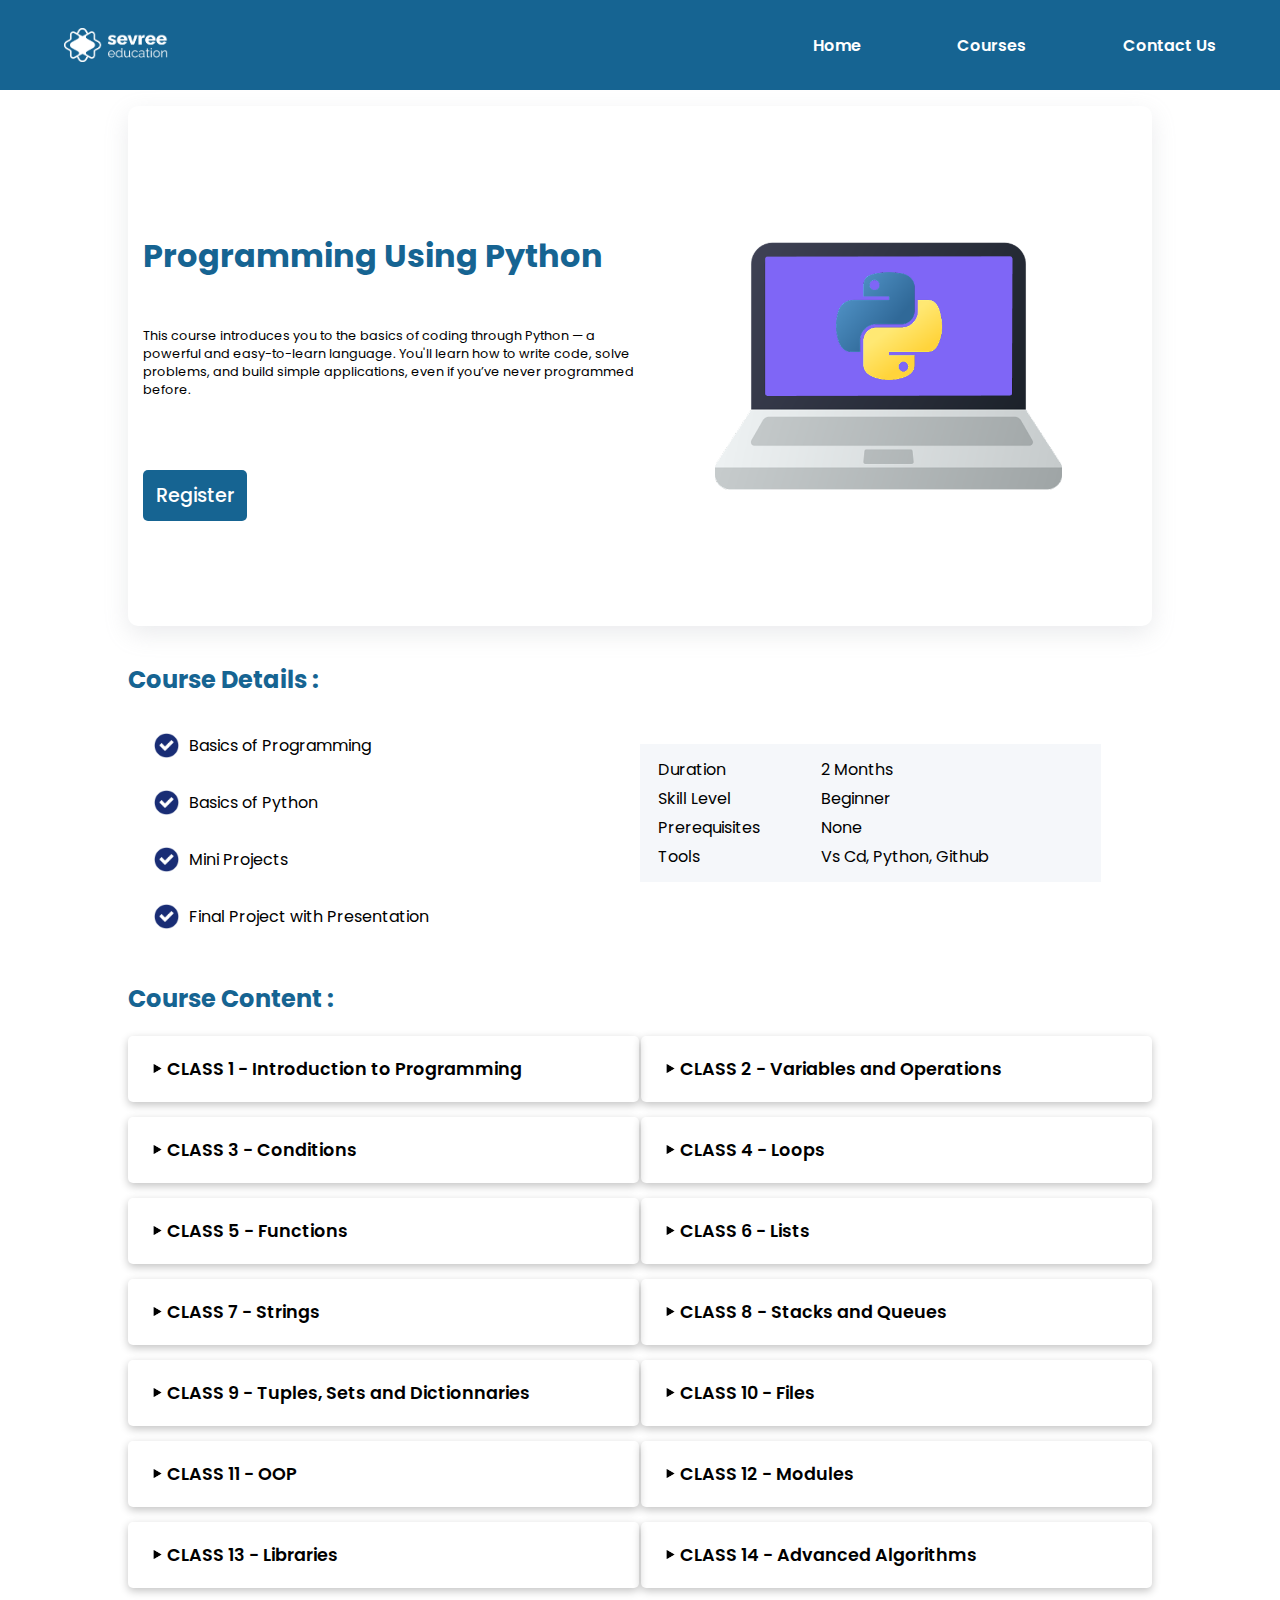
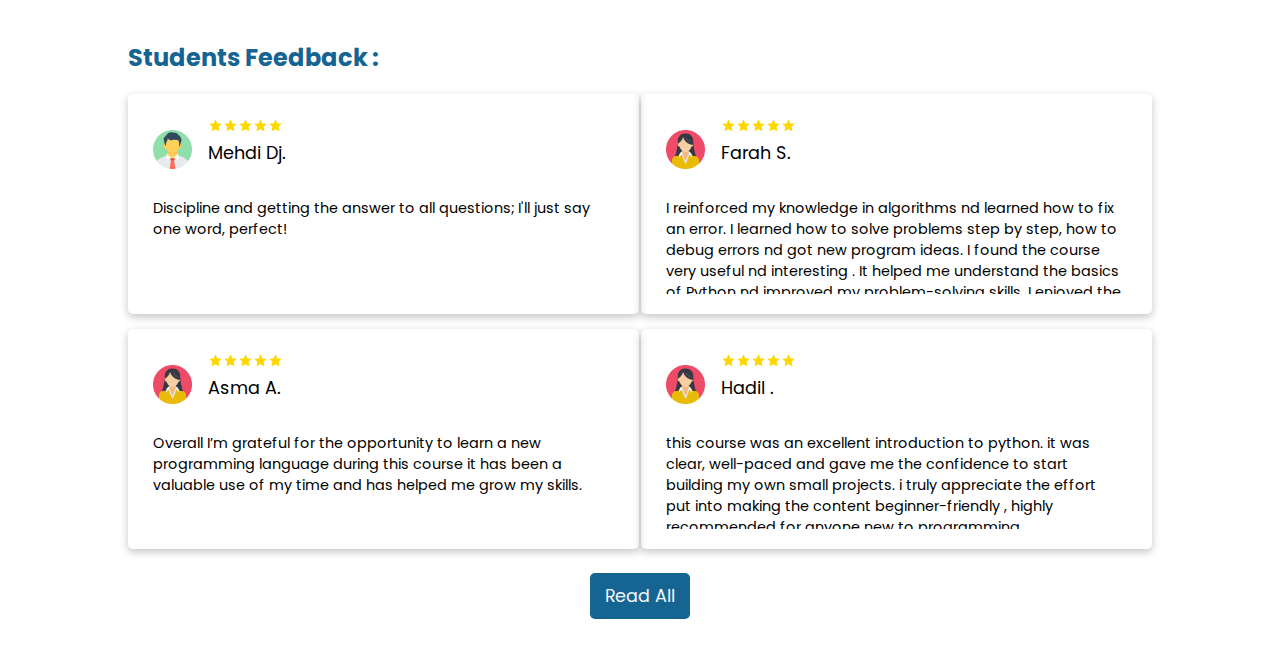
<file: python.html>
<!DOCTYPE html>
<html lang="en">
  <head>
    <link rel="preconnect" href="https://fonts.googleapis.com" />
    <link rel="preconnect" href="https://fonts.gstatic.com" crossorigin />
    <link
      href="https://fonts.googleapis.com/css2?family=Kanit:ital,wght@0,100;0,200;0,300;0,400;0,500;0,600;0,700;0,800;0,900;1,100;1,200;1,300;1,400;1,500;1,600;1,700;1,800;1,900&family=Poppins:ital,wght@0,100;0,200;0,300;0,400;0,500;0,600;0,700;0,800;0,900;1,100;1,200;1,300;1,400;1,500;1,600;1,700;1,800;1,900&display=swap"
      rel="stylesheet"
    />
    <link rel="preconnect" href="https://fonts.googleapis.com" />
    <link rel="preconnect" href="https://fonts.gstatic.com" crossorigin />
    <link
      href="https://fonts.googleapis.com/css2?family=Inter:ital,opsz,wght@0,14..32,100..900;1,14..32,100..900&family=Kanit:ital,wght@0,100;0,200;0,300;0,400;0,500;0,600;0,700;0,800;0,900;1,100;1,200;1,300;1,400;1,500;1,600;1,700;1,800;1,900&family=Poppins:ital,wght@0,100;0,200;0,300;0,400;0,500;0,600;0,700;0,800;0,900;1,100;1,200;1,300;1,400;1,500;1,600;1,700;1,800;1,900&display=swap"
      rel="stylesheet"
    />
    <meta charset="UTF-8" />
    <meta name="viewport" content="width=device-width, initial-scale=1.0" />
    <title>Programming using Python</title>
    <link rel="stylesheet" href="styles2.css" />
  </head>
  <body>
    <header>
      <div class="content">
        <img src="assets/Asset 1.png" alt="" />
        <nav>
          <a href="">Home</a>
          <a href="">Courses</a>
          <a href="">Contact Us</a>
        </nav>
      </div>
    </header>
    <main>
      <div class="courseinfo">
        <div class="desc">
          <h1>Programming Using Python</h1>
          <p>
            This course introduces you to the basics of coding through Python —
            a powerful and easy-to-learn language. You'll learn how to write
            code, solve problems, and build simple applications, even if you’ve
            never programmed before.
          </p>
          <a
            href="https://api.whatsapp.com/send?phone=213551638161"
            target="_blank"
            ><button>Register</button></a
          >
        </div>
        <div class="imgdes">
          <img src="assets/python.png" alt="" />
        </div>
      </div>
      <div class="details">
        <div class="info">
          <h2>Course Details :</h2>
          <div class="detls">
            <div class="dtl">
              <img src="assets/check.png" alt="" />
              <p>Basics of Programming</p>
            </div>
            <div class="dtl">
              <img src="assets/check.png" alt="" />
              <p>Basics of Python</p>
            </div>
            <div class="dtl">
              <img src="assets/check.png" alt="" />
              <p>Mini Projects</p>
            </div>
            <div class="dtl">
              <img src="assets/check.png" alt="" />
              <p>Final Project with Presentation</p>
            </div>
          </div>
        </div>
        <div class="box">
          <table>
            <tr>
              <td>Duration</td>
              <td>2 Months</td>
            </tr>
            <tr>
              <td>Skill Level</td>
              <td>Beginner</td>
            </tr>
            <tr>
              <td>Prerequisites</td>
              <td>None</td>
            </tr>
            <tr>
              <td>Tools</td>
              <td>Vs Cd, Python, Github</td>
            </tr>
          </table>
        </div>
      </div>
      <div class="coursecontent">
        <h2>Course Content :</h2>
        <div class="tablecntn">
          <div class="row">
            <div class="element">
              <div class="contentinfo">
                <img class="imgshow" src="assets/right-arrow (1).png" alt="" />
                <img class="hiddenimg" src="assets/down-arrow1png.png" alt="" />
                <p>CLASS 1 - Introduction to Programming</p>
              </div>
              <p class="hiddentxt">
                An easy start to coding, covering what programming is, how it
                works, and the basic concepts you'll need before writing your
                first lines of code.
              </p>
            </div>
            <div class="element">
              <div class="contentinfo">
                <img class="imgshow" src="assets/right-arrow (1).png" alt="" />
                <img class="hiddenimg" src="assets/down-arrow1png.png" alt="" />
                <p>CLASS 2 - Variables and Operations</p>
              </div>
              <p class="hiddentxt">
                Learn how to store information in variables and perform basic
                operations to process and manipulate data.
              </p>
            </div>
          </div>
          <div class="row">
            <div class="element">
              <div class="contentinfo">
                <img class="imgshow" src="assets/right-arrow (1).png" alt="" />
                <img class="hiddenimg" src="assets/down-arrow1png.png" alt="" />
                <p>CLASS 3 - Conditions</p>
              </div>

              <p class="hiddentxt">
                Understand how to make decisions in your programs using
                conditional statements to control the flow of execution.
              </p>
            </div>
            <div class="element">
              <div class="contentinfo">
                <img class="imgshow" src="assets/right-arrow (1).png" alt="" />
                <img class="hiddenimg" src="assets/down-arrow1png.png" alt="" />
                <p>CLASS 4 - Loops</p>
              </div>

              <p class="hiddentxt">
                Discover how to repeat actions in your code efficiently using
                loops to automate tasks and handle repetitive processes.
              </p>
            </div>
          </div>
          <div class="row">
            <div class="element">
              <div class="contentinfo">
                <img class="imgshow" src="assets/right-arrow (1).png" alt="" />
                <img class="hiddenimg" src="assets/down-arrow1png.png" alt="" />
                <p>CLASS 5 - Functions</p>
              </div>

              <p class="hiddentxt">
                Learn how to organize your code into reusable blocks called
                functions, making your programs cleaner and easier to manage.
              </p>
            </div>
            <div class="element">
              <div class="contentinfo">
                <img class="imgshow" src="assets/right-arrow (1).png" alt="" />
                <img class="hiddenimg" src="assets/down-arrow1png.png" alt="" />
                <p>CLASS 6 - Lists</p>
              </div>

              <p class="hiddentxt">
                Explore how to store and manage multiple values in a single
                variable using lists, and learn ways to access, modify, and work
                with their elements.
              </p>
            </div>
          </div>
          <div class="row">
            <div class="element">
              <div class="contentinfo">
                <img class="imgshow" src="assets/right-arrow (1).png" alt="" />
                <img class="hiddenimg" src="assets/down-arrow1png.png" alt="" />
                <p>CLASS 7 - Strings</p>
              </div>

              <p class="hiddentxt">
                Learn how to work with text in programming by creating,
                modifying, and manipulating strings to handle words, sentences,
                and other textual data.
              </p>
            </div>
            <div class="element">
              <div class="contentinfo">
                <img class="imgshow" src="assets/right-arrow (1).png" alt="" />
                <img class="hiddenimg" src="assets/down-arrow1png.png" alt="" />
                <p>CLASS 8 - Stacks and Queues</p>
              </div>

              <p class="hiddentxt">
                Understand two fundamental data structures—stacks and queues—and
                learn how they organize and manage data for efficient
                processing.
              </p>
            </div>
          </div>
          <div class="row">
            <div class="element">
              <div class="contentinfo">
                <img class="imgshow" src="assets/right-arrow (1).png" alt="" />
                <img class="hiddenimg" src="assets/down-arrow1png.png" alt="" />
                <p>CLASS 9 - Tuples, Sets and Dictionnaries</p>
              </div>

              <p class="hiddentxt">
                An easy start to coding, covering what programming is, how it
                works, and the basic concepts you'll need before writing your
                first lines of code.
              </p>
            </div>
            <div class="element">
              <div class="contentinfo">
                <img class="imgshow" src="assets/right-arrow (1).png" alt="" />
                <img class="hiddenimg" src="assets/down-arrow1png.png" alt="" />
                <p>CLASS 10 - Files</p>
              </div>

              <p class="hiddentxt">
                Learn how to read from and write to files, enabling your
                programs to store data permanently and retrieve it when needed.
              </p>
            </div>
          </div>
          <div class="row">
            <div class="element">
              <div class="contentinfo">
                <img class="imgshow" src="assets/right-arrow (1).png" alt="" />
                <img class="hiddenimg" src="assets/down-arrow1png.png" alt="" />
                <p>CLASS 11 - OOP</p>
              </div>

              <p class="hiddentxt">
                Discover the basics of Object-Oriented Programming, including
                classes, objects, and key principles like encapsulation,
                inheritance, and polymorphism.
              </p>
            </div>
            <div class="element">
              <div class="contentinfo">
                <img class="imgshow" src="assets/right-arrow (1).png" alt="" />
                <img class="hiddenimg" src="assets/down-arrow1png.png" alt="" />
                <p>CLASS 12 - Modules</p>
              </div>

              <p class="hiddentxt">
                Learn how to organize code into separate files and reuse
                functionality by importing and working with modules.
              </p>
            </div>
          </div>
          <div class="row">
            <div class="element">
              <div class="contentinfo">
                <img class="imgshow" src="assets/right-arrow (1).png" alt="" />
                <img class="hiddenimg" src="assets/down-arrow1png.png" alt="" />
                <p>CLASS 13 - Libraries</p>
              </div>

              <p class="hiddentxt">
                Explore how to use libraries to extend your program’s
                capabilities by leveraging pre-built code for tasks like math,
                graphics, data handling, and more.
              </p>
            </div>
            <div class="element">
              <div class="contentinfo">
                <img class="imgshow" src="assets/right-arrow (1).png" alt="" />
                <img class="hiddenimg" src="assets/down-arrow1png.png" alt="" />
                <p>CLASS 14 - Advanced Algorithms</p>
              </div>

              <p class="hiddentxt">
                Dive into more complex problem-solving techniques, learning
                efficient algorithms for searching, sorting, and optimizing
                performance.
              </p>
            </div>
          </div>
        </div>
      </div>
      <div class="coursecontent">
        <h2>Students Feedback :</h2>
        <div class="tablecntn">
          <div class="row fb">
            <div class="element2">
              <div class="profile">
                <div class="imgdiv">
                  <img src="assets/man.png" alt="" />
                </div>
                <div class="rates">
                  <div class="stars">
                    <svg
                      width="15"
                      height="15"
                      viewBox="0 0 24 24"
                      fill="#FFD700"
                      xmlns="http://www.w3.org/2000/svg"
                    >
                      <path
                        d="M12 2L14.9 8.6L22 9.3L17 14.1L18.3 21.2L12 17.8L5.7 21.2L7 14.1L2 9.3L9.1 8.6L12 2Z"
                      /></svg
                    ><svg
                      width="15"
                      height="15"
                      viewBox="0 0 24 24"
                      fill="#FFD700"
                      xmlns="http://www.w3.org/2000/svg"
                    >
                      <path
                        d="M12 2L14.9 8.6L22 9.3L17 14.1L18.3 21.2L12 17.8L5.7 21.2L7 14.1L2 9.3L9.1 8.6L12 2Z"
                      /></svg
                    ><svg
                      width="15"
                      height="15"
                      viewBox="0 0 24 24"
                      fill="#FFD700"
                      xmlns="http://www.w3.org/2000/svg"
                    >
                      <path
                        d="M12 2L14.9 8.6L22 9.3L17 14.1L18.3 21.2L12 17.8L5.7 21.2L7 14.1L2 9.3L9.1 8.6L12 2Z"
                      /></svg
                    ><svg
                      width="15"
                      height="15"
                      viewBox="0 0 24 24"
                      fill="#FFD700"
                      xmlns="http://www.w3.org/2000/svg"
                    >
                      <path
                        d="M12 2L14.9 8.6L22 9.3L17 14.1L18.3 21.2L12 17.8L5.7 21.2L7 14.1L2 9.3L9.1 8.6L12 2Z"
                      /></svg
                    ><svg
                      width="15"
                      height="15"
                      viewBox="0 0 24 24"
                      fill="#FFD700"
                      xmlns="http://www.w3.org/2000/svg"
                    >
                      <path
                        d="M12 2L14.9 8.6L22 9.3L17 14.1L18.3 21.2L12 17.8L5.7 21.2L7 14.1L2 9.3L9.1 8.6L12 2Z"
                      />
                    </svg>
                  </div>
                  <p>Mehdi Dj.</p>
                </div>
              </div>
              <div class="comment">
                <p>
                  Discipline and getting the answer to all questions; I'll just
                  say one word, perfect!
                </p>
              </div>
            </div>
            <div class="element2">
              <div class="profile">
                <div class="imgdiv">
                  <img src="assets/woman.png" alt="" />
                </div>
                <div class="rates">
                  <div class="stars">
                    <svg
                      width="15"
                      height="15"
                      viewBox="0 0 24 24"
                      fill="#FFD700"
                      xmlns="http://www.w3.org/2000/svg"
                    >
                      <path
                        d="M12 2L14.9 8.6L22 9.3L17 14.1L18.3 21.2L12 17.8L5.7 21.2L7 14.1L2 9.3L9.1 8.6L12 2Z"
                      /></svg
                    ><svg
                      width="15"
                      height="15"
                      viewBox="0 0 24 24"
                      fill="#FFD700"
                      xmlns="http://www.w3.org/2000/svg"
                    >
                      <path
                        d="M12 2L14.9 8.6L22 9.3L17 14.1L18.3 21.2L12 17.8L5.7 21.2L7 14.1L2 9.3L9.1 8.6L12 2Z"
                      /></svg
                    ><svg
                      width="15"
                      height="15"
                      viewBox="0 0 24 24"
                      fill="#FFD700"
                      xmlns="http://www.w3.org/2000/svg"
                    >
                      <path
                        d="M12 2L14.9 8.6L22 9.3L17 14.1L18.3 21.2L12 17.8L5.7 21.2L7 14.1L2 9.3L9.1 8.6L12 2Z"
                      /></svg
                    ><svg
                      width="15"
                      height="15"
                      viewBox="0 0 24 24"
                      fill="#FFD700"
                      xmlns="http://www.w3.org/2000/svg"
                    >
                      <path
                        d="M12 2L14.9 8.6L22 9.3L17 14.1L18.3 21.2L12 17.8L5.7 21.2L7 14.1L2 9.3L9.1 8.6L12 2Z"
                      /></svg
                    ><svg
                      width="15"
                      height="15"
                      viewBox="0 0 24 24"
                      fill="#FFD700"
                      xmlns="http://www.w3.org/2000/svg"
                    >
                      <path
                        d="M12 2L14.9 8.6L22 9.3L17 14.1L18.3 21.2L12 17.8L5.7 21.2L7 14.1L2 9.3L9.1 8.6L12 2Z"
                      />
                    </svg>
                  </div>
                  <p>Farah S.</p>
                </div>
              </div>
              <div class="comment">
                <p>
                  I reinforced my knowledge in algorithms nd learned how to fix
                  an error. I learned how to solve problems step by step, how to
                  debug errors nd got new program ideas. I found the course very
                  useful nd interesting . It helped me understand the basics of
                  Python nd improved my problem-solving skills. I enjoyed the
                  way the concepts were explained . It was just perfect thank u
                  so much for all ur efforts ☺️
                </p>
              </div>
            </div>
          </div>
          <div class="row fb">
            <div class="element2">
              <div class="profile">
                <div class="imgdiv">
                  <img src="assets/woman.png" alt="" />
                </div>
                <div class="rates">
                  <div class="stars">
                    <svg
                      width="15"
                      height="15"
                      viewBox="0 0 24 24"
                      fill="#FFD700"
                      xmlns="http://www.w3.org/2000/svg"
                    >
                      <path
                        d="M12 2L14.9 8.6L22 9.3L17 14.1L18.3 21.2L12 17.8L5.7 21.2L7 14.1L2 9.3L9.1 8.6L12 2Z"
                      /></svg
                    ><svg
                      width="15"
                      height="15"
                      viewBox="0 0 24 24"
                      fill="#FFD700"
                      xmlns="http://www.w3.org/2000/svg"
                    >
                      <path
                        d="M12 2L14.9 8.6L22 9.3L17 14.1L18.3 21.2L12 17.8L5.7 21.2L7 14.1L2 9.3L9.1 8.6L12 2Z"
                      /></svg
                    ><svg
                      width="15"
                      height="15"
                      viewBox="0 0 24 24"
                      fill="#FFD700"
                      xmlns="http://www.w3.org/2000/svg"
                    >
                      <path
                        d="M12 2L14.9 8.6L22 9.3L17 14.1L18.3 21.2L12 17.8L5.7 21.2L7 14.1L2 9.3L9.1 8.6L12 2Z"
                      /></svg
                    ><svg
                      width="15"
                      height="15"
                      viewBox="0 0 24 24"
                      fill="#FFD700"
                      xmlns="http://www.w3.org/2000/svg"
                    >
                      <path
                        d="M12 2L14.9 8.6L22 9.3L17 14.1L18.3 21.2L12 17.8L5.7 21.2L7 14.1L2 9.3L9.1 8.6L12 2Z"
                      /></svg
                    ><svg
                      width="15"
                      height="15"
                      viewBox="0 0 24 24"
                      fill="#FFD700"
                      xmlns="http://www.w3.org/2000/svg"
                    >
                      <path
                        d="M12 2L14.9 8.6L22 9.3L17 14.1L18.3 21.2L12 17.8L5.7 21.2L7 14.1L2 9.3L9.1 8.6L12 2Z"
                      />
                    </svg>
                  </div>
                  <p>Asma A.</p>
                </div>
              </div>
              <div class="comment">
                <p>
                  Overall I’m grateful for the opportunity to learn a new
                  programming language during this course it has been a valuable
                  use of my time and has helped me grow my skills.
                </p>
              </div>
            </div>
            <div class="element2">
              <div class="profile">
                <div class="imgdiv">
                  <img src="assets/woman.png" alt="" />
                </div>
                <div class="rates">
                  <div class="stars">
                    <svg
                      width="15"
                      height="15"
                      viewBox="0 0 24 24"
                      fill="#FFD700"
                      xmlns="http://www.w3.org/2000/svg"
                    >
                      <path
                        d="M12 2L14.9 8.6L22 9.3L17 14.1L18.3 21.2L12 17.8L5.7 21.2L7 14.1L2 9.3L9.1 8.6L12 2Z"
                      /></svg
                    ><svg
                      width="15"
                      height="15"
                      viewBox="0 0 24 24"
                      fill="#FFD700"
                      xmlns="http://www.w3.org/2000/svg"
                    >
                      <path
                        d="M12 2L14.9 8.6L22 9.3L17 14.1L18.3 21.2L12 17.8L5.7 21.2L7 14.1L2 9.3L9.1 8.6L12 2Z"
                      /></svg
                    ><svg
                      width="15"
                      height="15"
                      viewBox="0 0 24 24"
                      fill="#FFD700"
                      xmlns="http://www.w3.org/2000/svg"
                    >
                      <path
                        d="M12 2L14.9 8.6L22 9.3L17 14.1L18.3 21.2L12 17.8L5.7 21.2L7 14.1L2 9.3L9.1 8.6L12 2Z"
                      /></svg
                    ><svg
                      width="15"
                      height="15"
                      viewBox="0 0 24 24"
                      fill="#FFD700"
                      xmlns="http://www.w3.org/2000/svg"
                    >
                      <path
                        d="M12 2L14.9 8.6L22 9.3L17 14.1L18.3 21.2L12 17.8L5.7 21.2L7 14.1L2 9.3L9.1 8.6L12 2Z"
                      /></svg
                    ><svg
                      width="15"
                      height="15"
                      viewBox="0 0 24 24"
                      fill="#FFD700"
                      xmlns="http://www.w3.org/2000/svg"
                    >
                      <path
                        d="M12 2L14.9 8.6L22 9.3L17 14.1L18.3 21.2L12 17.8L5.7 21.2L7 14.1L2 9.3L9.1 8.6L12 2Z"
                      />
                    </svg>
                  </div>
                  <p>Hadil .</p>
                </div>
              </div>
              <div class="comment">
                <p>
                  this course was an excellent introduction to python. it was
                  clear, well-paced and gave me the confidence to start building
                  my own small projects. i truly appreciate the effort put into
                  making the content beginner-friendly , highly recommended for
                  anyone new to programming
                </p>
              </div>
            </div>
          </div>
          <div class="hidden">
            <div class="element2">
              <div class="profile">
                <div class="imgdiv">
                  <img src="assets/woman.png" alt="" />
                </div>
                <div class="rates">
                  <div class="stars">
                    <svg
                      width="15"
                      height="15"
                      viewBox="0 0 24 24"
                      fill="#FFD700"
                      xmlns="http://www.w3.org/2000/svg"
                    >
                      <path
                        d="M12 2L14.9 8.6L22 9.3L17 14.1L18.3 21.2L12 17.8L5.7 21.2L7 14.1L2 9.3L9.1 8.6L12 2Z"
                      /></svg
                    ><svg
                      width="15"
                      height="15"
                      viewBox="0 0 24 24"
                      fill="#FFD700"
                      xmlns="http://www.w3.org/2000/svg"
                    >
                      <path
                        d="M12 2L14.9 8.6L22 9.3L17 14.1L18.3 21.2L12 17.8L5.7 21.2L7 14.1L2 9.3L9.1 8.6L12 2Z"
                      /></svg
                    ><svg
                      width="15"
                      height="15"
                      viewBox="0 0 24 24"
                      fill="#FFD700"
                      xmlns="http://www.w3.org/2000/svg"
                    >
                      <path
                        d="M12 2L14.9 8.6L22 9.3L17 14.1L18.3 21.2L12 17.8L5.7 21.2L7 14.1L2 9.3L9.1 8.6L12 2Z"
                      /></svg
                    ><svg
                      width="15"
                      height="15"
                      viewBox="0 0 24 24"
                      fill="#FFD700"
                      xmlns="http://www.w3.org/2000/svg"
                    >
                      <path
                        d="M12 2L14.9 8.6L22 9.3L17 14.1L18.3 21.2L12 17.8L5.7 21.2L7 14.1L2 9.3L9.1 8.6L12 2Z"
                      /></svg
                    ><svg
                      width="15"
                      height="15"
                      viewBox="0 0 24 24"
                      fill="#FFD700"
                      xmlns="http://www.w3.org/2000/svg"
                    >
                      <path
                        d="M12 2L14.9 8.6L22 9.3L17 14.1L18.3 21.2L12 17.8L5.7 21.2L7 14.1L2 9.3L9.1 8.6L12 2Z"
                      />
                    </svg>
                  </div>
                  <p>Aroua .</p>
                </div>
              </div>
              <div class="comment">
                <p>
                  I improved my programming skills in general; Thank you for
                  this amazing course, it was very helpful and informative
                </p>
              </div>
            </div>
            <div class="element2">
              <div class="profile">
                <div class="imgdiv">
                  <img src="assets/woman.png" alt="" />
                </div>
                <div class="rates">
                  <div class="stars">
                    <svg
                      width="15"
                      height="15"
                      viewBox="0 0 24 24"
                      fill="#FFD700"
                      xmlns="http://www.w3.org/2000/svg"
                    >
                      <path
                        d="M12 2L14.9 8.6L22 9.3L17 14.1L18.3 21.2L12 17.8L5.7 21.2L7 14.1L2 9.3L9.1 8.6L12 2Z"
                      /></svg
                    ><svg
                      width="15"
                      height="15"
                      viewBox="0 0 24 24"
                      fill="#FFD700"
                      xmlns="http://www.w3.org/2000/svg"
                    >
                      <path
                        d="M12 2L14.9 8.6L22 9.3L17 14.1L18.3 21.2L12 17.8L5.7 21.2L7 14.1L2 9.3L9.1 8.6L12 2Z"
                      /></svg
                    ><svg
                      width="15"
                      height="15"
                      viewBox="0 0 24 24"
                      fill="#FFD700"
                      xmlns="http://www.w3.org/2000/svg"
                    >
                      <path
                        d="M12 2L14.9 8.6L22 9.3L17 14.1L18.3 21.2L12 17.8L5.7 21.2L7 14.1L2 9.3L9.1 8.6L12 2Z"
                      /></svg
                    ><svg
                      width="15"
                      height="15"
                      viewBox="0 0 24 24"
                      fill="#FFD700"
                      xmlns="http://www.w3.org/2000/svg"
                    >
                      <path
                        d="M12 2L14.9 8.6L22 9.3L17 14.1L18.3 21.2L12 17.8L5.7 21.2L7 14.1L2 9.3L9.1 8.6L12 2Z"
                      /></svg
                    ><svg
                      width="15"
                      height="15"
                      viewBox="0 0 24 24"
                      fill="#FFFFF"
                      xmlns="http://www.w3.org/2000/svg"
                    >
                      <path
                        d="M12 2L14.9 8.6L22 9.3L17 14.1L18.3 21.2L12 17.8L5.7 21.2L7 14.1L2 9.3L9.1 8.6L12 2Z"
                      />
                    </svg>
                  </div>
                  <p>Anfel .</p>
                </div>
              </div>
              <div class="comment">
                <p>
                  The course was well structured and covered a wide range of
                  topics from basic syntax to functions and file handling… I
                  tend to give up when I get stuck or forget how something works
                  but you always reminded us that it’s okay we just need more
                  practice and to learn how to search for solutions
                  thoughtfully, this really made things feel easier and
                  encouraged me to keep going
                </p>
              </div>
            </div>
          </div>
          <div class="hidden">
            <div class="element2">
              <div class="profile">
                <div class="imgdiv">
                  <img src="assets/woman.png" alt="" />
                </div>
                <div class="rates">
                  <div class="stars">
                    <svg
                      width="15"
                      height="15"
                      viewBox="0 0 24 24"
                      fill="#FFD700"
                      xmlns="http://www.w3.org/2000/svg"
                    >
                      <path
                        d="M12 2L14.9 8.6L22 9.3L17 14.1L18.3 21.2L12 17.8L5.7 21.2L7 14.1L2 9.3L9.1 8.6L12 2Z"
                      /></svg
                    ><svg
                      width="15"
                      height="15"
                      viewBox="0 0 24 24"
                      fill="#FFD700"
                      xmlns="http://www.w3.org/2000/svg"
                    >
                      <path
                        d="M12 2L14.9 8.6L22 9.3L17 14.1L18.3 21.2L12 17.8L5.7 21.2L7 14.1L2 9.3L9.1 8.6L12 2Z"
                      /></svg
                    ><svg
                      width="15"
                      height="15"
                      viewBox="0 0 24 24"
                      fill="#FFD700"
                      xmlns="http://www.w3.org/2000/svg"
                    >
                      <path
                        d="M12 2L14.9 8.6L22 9.3L17 14.1L18.3 21.2L12 17.8L5.7 21.2L7 14.1L2 9.3L9.1 8.6L12 2Z"
                      /></svg
                    ><svg
                      width="15"
                      height="15"
                      viewBox="0 0 24 24"
                      fill="#FFD700"
                      xmlns="http://www.w3.org/2000/svg"
                    >
                      <path
                        d="M12 2L14.9 8.6L22 9.3L17 14.1L18.3 21.2L12 17.8L5.7 21.2L7 14.1L2 9.3L9.1 8.6L12 2Z"
                      /></svg
                    ><svg
                      width="15"
                      height="15"
                      viewBox="0 0 24 24"
                      fill="#FFD700"
                      xmlns="http://www.w3.org/2000/svg"
                    >
                      <path
                        d="M12 2L14.9 8.6L22 9.3L17 14.1L18.3 21.2L12 17.8L5.7 21.2L7 14.1L2 9.3L9.1 8.6L12 2Z"
                      />
                    </svg>
                  </div>
                  <p>Ikram .</p>
                </div>
              </div>
              <div class="comment">
                <p>
                  Quand j’ai inscrit, j’avais meme pas une information sur le
                  langage python ,everything was perfect
                </p>
              </div>
            </div>
            <div class="element2">
              <div class="profile">
                <div class="imgdiv">
                  <img src="assets/man.png" alt="" />
                </div>
                <div class="rates">
                  <div class="stars">
                    <svg
                      width="15"
                      height="15"
                      viewBox="0 0 24 24"
                      fill="#FFD700"
                      xmlns="http://www.w3.org/2000/svg"
                    >
                      <path
                        d="M12 2L14.9 8.6L22 9.3L17 14.1L18.3 21.2L12 17.8L5.7 21.2L7 14.1L2 9.3L9.1 8.6L12 2Z"
                      /></svg
                    ><svg
                      width="15"
                      height="15"
                      viewBox="0 0 24 24"
                      fill="#FFD700"
                      xmlns="http://www.w3.org/2000/svg"
                    >
                      <path
                        d="M12 2L14.9 8.6L22 9.3L17 14.1L18.3 21.2L12 17.8L5.7 21.2L7 14.1L2 9.3L9.1 8.6L12 2Z"
                      /></svg
                    ><svg
                      width="15"
                      height="15"
                      viewBox="0 0 24 24"
                      fill="#FFD700"
                      xmlns="http://www.w3.org/2000/svg"
                    >
                      <path
                        d="M12 2L14.9 8.6L22 9.3L17 14.1L18.3 21.2L12 17.8L5.7 21.2L7 14.1L2 9.3L9.1 8.6L12 2Z"
                      /></svg
                    ><svg
                      width="15"
                      height="15"
                      viewBox="0 0 24 24"
                      fill="#FFD700"
                      xmlns="http://www.w3.org/2000/svg"
                    >
                      <path
                        d="M12 2L14.9 8.6L22 9.3L17 14.1L18.3 21.2L12 17.8L5.7 21.2L7 14.1L2 9.3L9.1 8.6L12 2Z"
                      /></svg
                    ><svg
                      width="15"
                      height="15"
                      viewBox="0 0 24 24"
                      fill="#FFFFF"
                      xmlns="http://www.w3.org/2000/svg"
                    >
                      <path
                        d="M12 2L14.9 8.6L22 9.3L17 14.1L18.3 21.2L12 17.8L5.7 21.2L7 14.1L2 9.3L9.1 8.6L12 2Z"
                      />
                    </svg>
                  </div>
                  <p>Mehdi G.</p>
                </div>
              </div>
              <div class="comment">
                <p>Nice and good expérience.</p>
              </div>
            </div>
          </div>
          <div class="hidden">
            <div class="element2">
              <div class="profile">
                <div class="imgdiv">
                  <img src="assets/woman.png" alt="" />
                </div>
                <div class="rates">
                  <div class="stars">
                    <svg
                      width="15"
                      height="15"
                      viewBox="0 0 24 24"
                      fill="#FFD700"
                      xmlns="http://www.w3.org/2000/svg"
                    >
                      <path
                        d="M12 2L14.9 8.6L22 9.3L17 14.1L18.3 21.2L12 17.8L5.7 21.2L7 14.1L2 9.3L9.1 8.6L12 2Z"
                      /></svg
                    ><svg
                      width="15"
                      height="15"
                      viewBox="0 0 24 24"
                      fill="#FFD700"
                      xmlns="http://www.w3.org/2000/svg"
                    >
                      <path
                        d="M12 2L14.9 8.6L22 9.3L17 14.1L18.3 21.2L12 17.8L5.7 21.2L7 14.1L2 9.3L9.1 8.6L12 2Z"
                      /></svg
                    ><svg
                      width="15"
                      height="15"
                      viewBox="0 0 24 24"
                      fill="#FFD700"
                      xmlns="http://www.w3.org/2000/svg"
                    >
                      <path
                        d="M12 2L14.9 8.6L22 9.3L17 14.1L18.3 21.2L12 17.8L5.7 21.2L7 14.1L2 9.3L9.1 8.6L12 2Z"
                      /></svg
                    ><svg
                      width="15"
                      height="15"
                      viewBox="0 0 24 24"
                      fill="#FFD700"
                      xmlns="http://www.w3.org/2000/svg"
                    >
                      <path
                        d="M12 2L14.9 8.6L22 9.3L17 14.1L18.3 21.2L12 17.8L5.7 21.2L7 14.1L2 9.3L9.1 8.6L12 2Z"
                      /></svg
                    ><svg
                      width="15"
                      height="15"
                      viewBox="0 0 24 24"
                      fill="#FFD700"
                      xmlns="http://www.w3.org/2000/svg"
                    >
                      <path
                        d="M12 2L14.9 8.6L22 9.3L17 14.1L18.3 21.2L12 17.8L5.7 21.2L7 14.1L2 9.3L9.1 8.6L12 2Z"
                      />
                    </svg>
                  </div>
                  <p>Hadjer .</p>
                </div>
              </div>
              <div class="comment">
                <p>
                  Personally, I think the course is very useful. At first, I
                  used to see programming as difficult, but now I find it simple
                  — it just requires more practice and logical thinking. The
                  instructor really helps in simplifying the concepts and
                  answers all the questions. I would honestly recommend this
                  course.
                </p>
              </div>
            </div>
          </div>
        </div>
        <div class="readmore"><button class="readall">Read All</button></div>
      </div>
    </main>
    <script src="scripts.js"></script>
  </body>
</html>
</file>
<file: styles.css>
html{
    font-family: 100%;
}
body{
    width: 100vw;
    margin: 0;
    font-family: "Poppins";
    display: flex;
    flex-direction: column;
    overflow-x: hidden;
}
.headertitle{
    text-align: center;
    font-weight: 600; 
    font-size: 5vmin !important;
}
.firsttitle{

   font-size: 3vmax; 
   font-weight: 600;
}
header{
    display: flex;
    flex-direction: column;
    background-image: url("assets/backgorund1.png");
    width: 100vw;
    height: 100vh;
    background-repeat: no-repeat;
    background-position: center;
    background-size: cover;
    align-items: center;
}
.headerbar{
    width: 85%;
    display: flex;
    justify-content: space-between;
    align-items: center;
    margin-top: 15px;
}
.headerbar img{
    width: 25vmin;
}
.headerbar nav{
    display: flex;
    width: 50%;
    justify-content: space-between;
}
.headerbar nav a{
    color: white;
    text-decoration: none;
    font-size: 1.2rem;
}
.headerinfo{
    display: flex;
    height: 100%;
    width: 85%;
    align-items: center;
    justify-content: center;

}
a{
    text-decoration: none;
    color: white;
}
.headerinfo p{
    color: white;
    
    font-size: 2vmin;
}
.headerinfo .hdrinfo{
    display: flex;
    flex-direction: column;
    align-items: center;
    width: 60%;
}
.headerinfo .hdrinfo button{
    background-color: white;
    font-family: 'Poppins';
    color: #4C65C5;
    font-size: 3vmin;
    padding: 10px 15px;
    font-weight: 700;
    border: 0;
    border-radius: 10px;
    margin-top: 2.5rem;
    cursor: pointer;
    width: 40%;
}
main{
    width: 100%;
    display: flex;
    flex-direction: column;
    align-items: center;
    margin-bottom: 30px;
}
.courses{
    width: 95%;
    display: flex;
    flex-direction: column;
    align-content: center;
}
.crshead{
    display: flex;
    flex-direction: column;
    align-items: center;
}
#parg{
    margin-top: -20px;
    color: #929292;
    font-size: 1vmax;
}
.crscontent{
    display: flex;
    flex-direction: column;
}
.coursesrow{
    margin-top: 25px;
    width: 100%;
    display: flex;
    justify-content: space-evenly;
}
.course{
    box-shadow: rgba(149, 157, 165, 0.2) 0px 8px 24px;
    display: flex;
    width: 24%;
    flex-direction: column;
    border-radius: 5px;
    font-family: 'Inter';
}
.course .courseimg{
    width: 100%;
}
.course .courseimg img{
    height: 220px;
    width: 100%;
    border-radius: 5px;
}
.courseinfo{
    width: 100%;
    height: 100%;

}
.courseinfo button{
    background-color: #166492;
    color: white;
    padding: 1.5vmin 3vmin;
    border: 0px;
    font-family: 'Poppins';
    font-size: 2vmin;
    border-radius: 5px;
    margin-top: 10px;
    cursor: pointer;
}
.classp{
    font-size: 1.1vmax; font-weight: 800;
}
.coursep2{
    font-size: 0.7vmax; color: #4d4d4d;
}
footer{
    background-color: #166492;
    display: flex;
    flex-direction: column;
    align-items: center;
    justify-content: space-between;
    width: 100%;
    height: 500px;
    padding-top: 80px;
}
.lowertext{
    font-size: 1.1vmax;
}
.courseinfos{
    display: flex;
    flex-direction: column;
    height: 60%;

    padding: 1vmin 1.5vmin;
}
.courseinfos p{
    margin-bottom: 0;
    text-align: justify;
}
.coursebtn{
    height: 25%;
    display: flex;
    align-items: center;
padding-left: 1.5vmin;

}
.upper{
    width: 85%;
    display: flex;
    justify-content: space-between;
}
.lefty img{
    height: 10vmin;
}
.lefty{
    color: white;
    font-size: 14px;
    width: 40%;
    font-weight: 200;
}
.righty{
    display: flex;
    color: white;
}
.line{
    font-size: 1.2vmax;
    margin-left: 30px;
}
#linettl{
    font-size: 18px;
    font-weight: 700;
}
.lower{
    border-top: 2px solid white;
    color: white;
    width: 85%;
    font-weight: 400;
    font-size: 13px;
}
.disabled{
    background-color: grey !important;
    cursor: default !important;
}
@media (max-width: 650px){
    .headerbar nav{
        display: none;
    }
    .headerinfo img{
        display: none;
    }
    .headerbar{
        display: flex;
        align-items: center;
        justify-content: center;
    }
    .headerbar img{
        width: 50vmin;
    }
    .headerinfo{
        justify-content: center;
        align-items: flex-start;
        height: 100%;
        width: 100%;
    }
    .hdrinfo{
        justify-content: center;
        align-items: center;
        height: 100%;
        width: 100%;
    }
    .hdrinfo p{
        font-size: 4vmin;
        text-align: justify;
    }
    .headerinfo .hdrinfo button{
        width: 100%;
    }
    .coursesrow{
        flex-direction: column;
        align-items: center;
        gap: 8vmin;
    }
    .course{
        width: 80%;
    }
    .courseinfos p{
        font-size: 0.8rem;
    }
    .classp{
        font-size: 1rem !important;
    }
    .coursebtn{
        justify-content: center;
        margin-bottom: 2vmin;
    }
    .coursebtn button{
        font-size: 1.1rem;
    }
    .upper{
        flex-direction: column;
        justify-content: center;
        align-items: center;
        height: 80%;
    }
    .lefty{
        height: 50%;
        width: 100%;
    }
    .lefty p{
        font-size: 0.8rem;
    }
    .righty{
        align-items: center;
        width: 100%;
        justify-content: space-between;
        height: 50%;
    }
    .line{
        margin: 0;
    }
    footer{
        justify-content: space-between;
    }
}
</file>
<file: styles2.css>
html{
    font-size: 100%;
    overflow-x: hidden;
}
body{
    margin: 0;
    width: 100vw;
    display: flex;
    font-family: 'Poppins';
    flex-direction: column;
    align-items: center;
    overflow-x: hidden;
}

header{
    width: 100%;
    height: 10vh;
    background-color: #166492;
    display: flex;
    justify-content: center;
}
.content{
    width: 90%;
    display: flex;
    flex-direction: row;
    align-items: center;
    justify-content: space-between;
    align-items: center;
}
.content img{
    width: 9%;
}
.content nav{
    width: 35%;
    display: flex;
    justify-content: space-between;
}
.content nav a{
    color: white;
    font-weight: 600;
    text-decoration: none;
}
main{
    width: 80%;
    margin-top: 1em;
    display: flex;
    flex-direction: column;
    align-items: center;
}
.courseinfo{
    border-radius: 10px;
    display: flex;
    align-items: center;
    box-shadow: rgba(149, 157, 165, 0.2) 0px 8px 24px;
    padding: 10px 15px;
}
.courseinfo .imgdes{
    display: flex;
    align-items: center;
    justify-content: center;
    width: 50%;
}
.courseinfo .imgdes img{
    width: 70%;
}
.desc{
    width: 50%;
    height: 500px;
    color: black;
    display: flex;
    justify-content: center;
    flex-direction: column;
    align-items: flex-start;
}
.desc p{
    font-weight: 400;
    font-size: 0.8rem;
    text-align: left;
    margin-top: 2em;
}
.desc h1{
    color: #166492;
    font-weight: 700;
}
.desc button{
    font-family: 'Poppins';
    border: 0px;
    border-radius: 5px;
    padding: 0.7rem 0.8rem;
    background-color: #166492;
    color: white;
    font-weight: 500;
    font-size: 1.2rem;
    margin-top: 3em;
    cursor: pointer;
}
.details{
    margin-top: 1em;
    display: flex;
    align-items: center;
    width: 100%;
}
.info{
    width: 50%;
    display: flex;
    flex-direction: column;
}
.info h2{
    color: #166492;
}
.detls{
    width: 100%;
    display: flex;
    flex-direction: column;
    align-items: center;
    gap: 0px;
}
.dtl{
    width: 90%;
    display: flex;
    align-items: center;
}
.dtl img{
    height: 25px;
    margin-right: 10px;
}
.box{
    margin-top: 2.5em;
    border-radius: 10px;
    height: 100%;
    width: 45%;
    display: flex;
    align-items: center;
    justify-content: center;
}
.box table{
    padding: 10px 15px;
    height: 70%;
    width: 100%;
    background-color: #F5F7FA;
}
.box table tr{
    margin-top: 20px;
}
.coursecontent{
    width: 100%;
    display: flex;
    flex-direction: column;
    justify-content: center;
    margin-top: 1em;
    margin-bottom: 1rem;
}
.coursecontent h2{
    color: #166492;
}
.tablecntn{
    width: 100%;
    display: flex;
    flex-direction: column;
    align-items: center;
    justify-content: center;
    gap: 15px;
}
.row{
    width: 100%;
    display: flex;
    align-items: center;
    justify-content: space-between;
}
.row2{
    width: 100%;
    display: flex;
    align-items: center;
    justify-content: space-between;
}
.element{
    width: 45%;
    box-shadow: rgba(0, 0, 0, 0.24) 0px 3px 8px;
    padding: 20px 25px;
    border-radius: 5px;
    font-size: 1.1rem;
    font-weight: 600;
    display: flex;
    flex-direction: column;
}
.descdisp{
    font-size: 0.7rem;
    font-weight: 400;
}
.element p{
    margin: 0;
}
.element2{
    display: flex;
    flex-direction: column;
    width: 45%;
    box-shadow: rgba(0, 0, 0, 0.24) 0px 3px 8px;
    padding: 20px 25px;
    border-radius: 5px;
    font-size: 1.1rem;
    height: 20vh;
}
.profile{
    display: flex;
}
.imgdiv{
    width: 12%;
    display: flex;
    align-items: center;
}
.profile img{
    width: 70%;
}
.rates{
    display: flex;
    flex-direction: column;
    justify-content: center;
    width: 80%;
}
.comment p{
    font-size: 0.9rem;
}
.rates p{
    margin-top: 0px;
}
.comment{
    height: 80%;
    overflow-y: scroll;
    padding-right: 5px;
}
.readmore{
    margin-top: 1.5em;
    width: 100%;
    display: flex;
    align-items: center;
    justify-content: center;
}
.coursecontent button{
    font-family: 'Poppins';
    font-size: 1.1rem;
    background-color: #166492;
    color: #F5F7FA;
    padding: 10px 15px;
    border: 0px;
    border-radius: 5px;
    cursor: pointer;
    margin-bottom: 10px;
}
.hidden{
    display: none;
}
.hiddenimg{
    display: none;
}
.hiddentxt{
    display: none;
}
.contentinfo{
    display: flex;
    align-items: center;
    width: 100%;
}
.contentinfo .imgshow{
    width: 2%;
    margin-right: 0.3rem;
}

@media (max-width: 480px) {
    html{
        font-size: 85%;
    }
    header .content img{
        width: 70%;
    }
}

@media (max-width: 785px){
    body{
        margin: 0;
        width: 100vw;
        overflow-x: hidden;
    }
    main{
        margin: 0;
        width: 85%;
        justify-content: center;
        align-items: center;
    }
    .courseinfo{
        flex-direction: column;
        width: 100%;
    }
    .details{
        flex-direction: column;
        width: 100%;
    }
    .row{
        flex-direction: column;
        gap: 1rem;
        width: 100%;
    }
    .row2{
        flex-direction: column;
        gap: 1rem;
        width: 100%;
    }
    .element{
        width: 100%;
    }
    .element2{
        width: 100%;
    }
    .info{
        width: 100%;
    }
    .box{
        width: 100%;
    }
    header .content nav{
        display: none;
    }
    header .content{
        justify-content: center;
        align-items: center;
    }
    header .content img{
        width: 35%;
    }
    .imgdes{
        display: none;
    }
    .imgdes img{
        display: none;
    }
    .courseinfo .desc{
        height: 100%;
        width: 100%;
        justify-content: center;
        align-items: center;
    }
}
</file>
